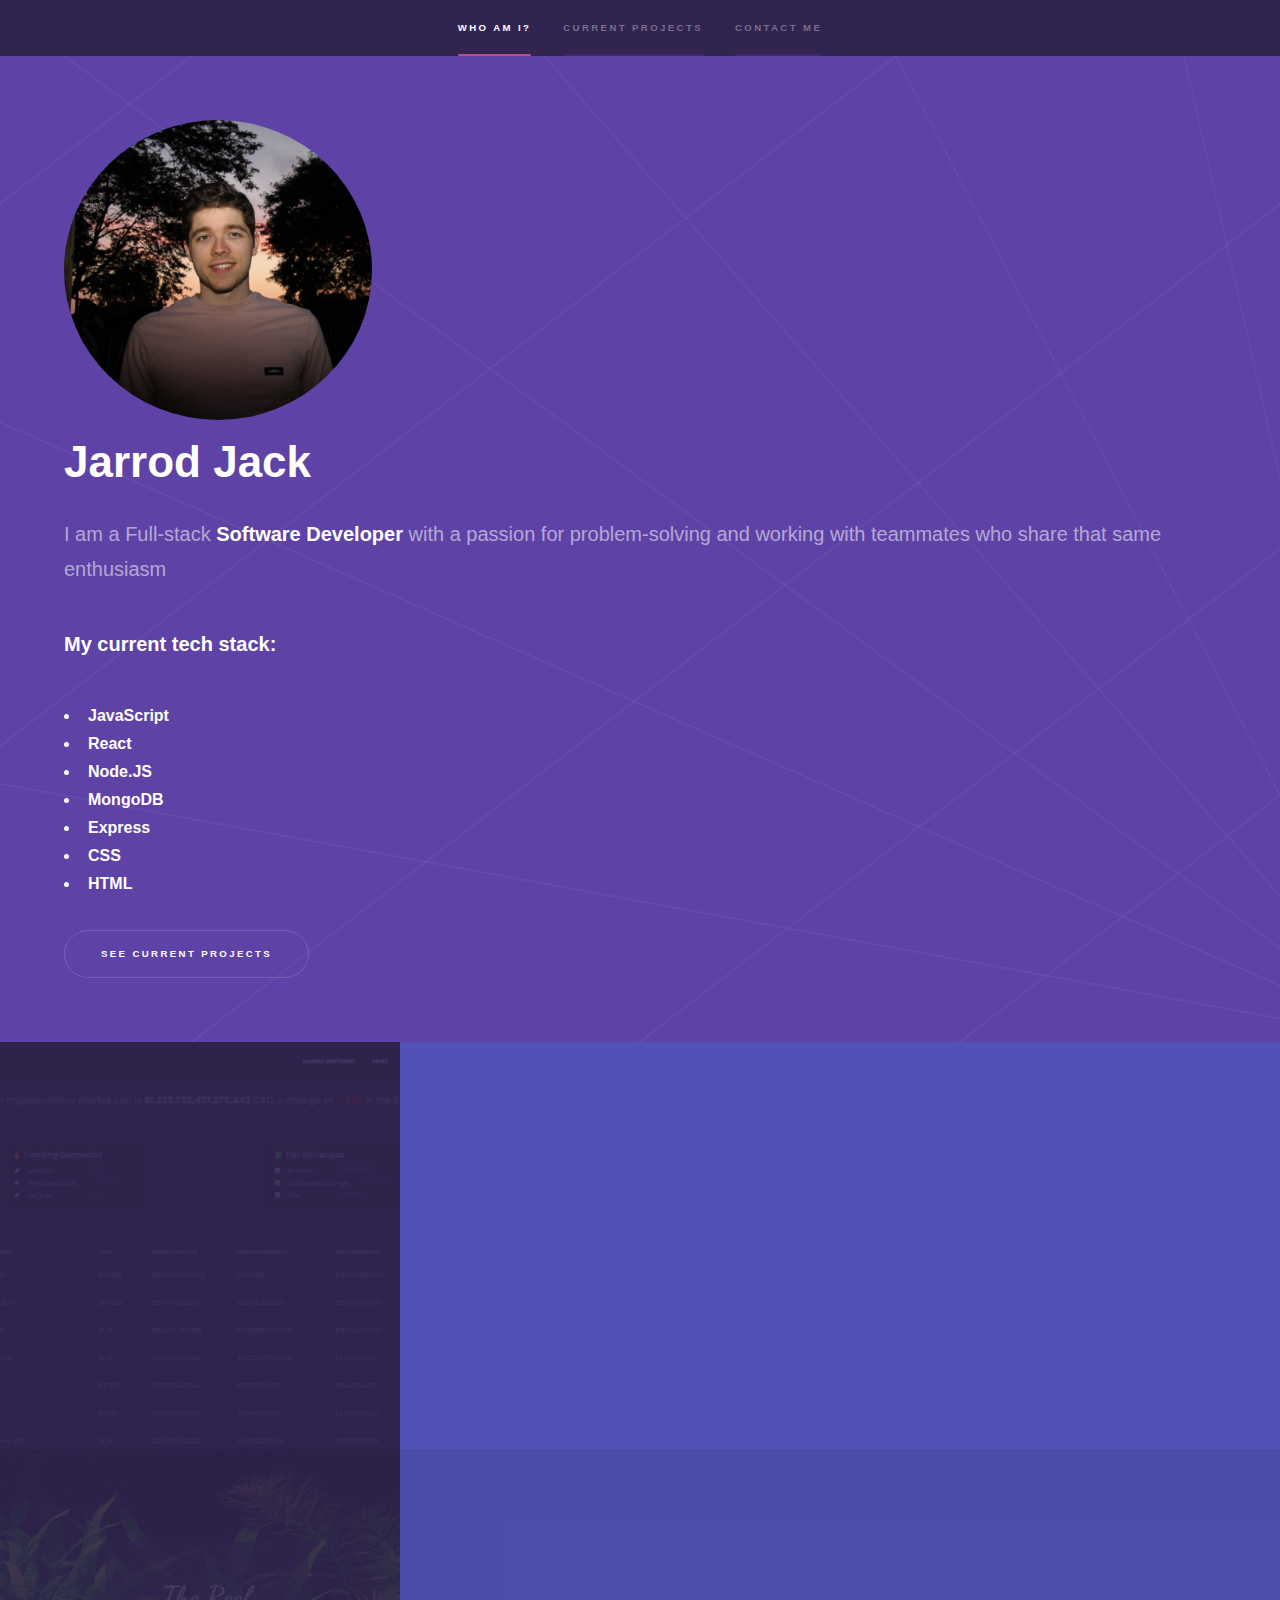
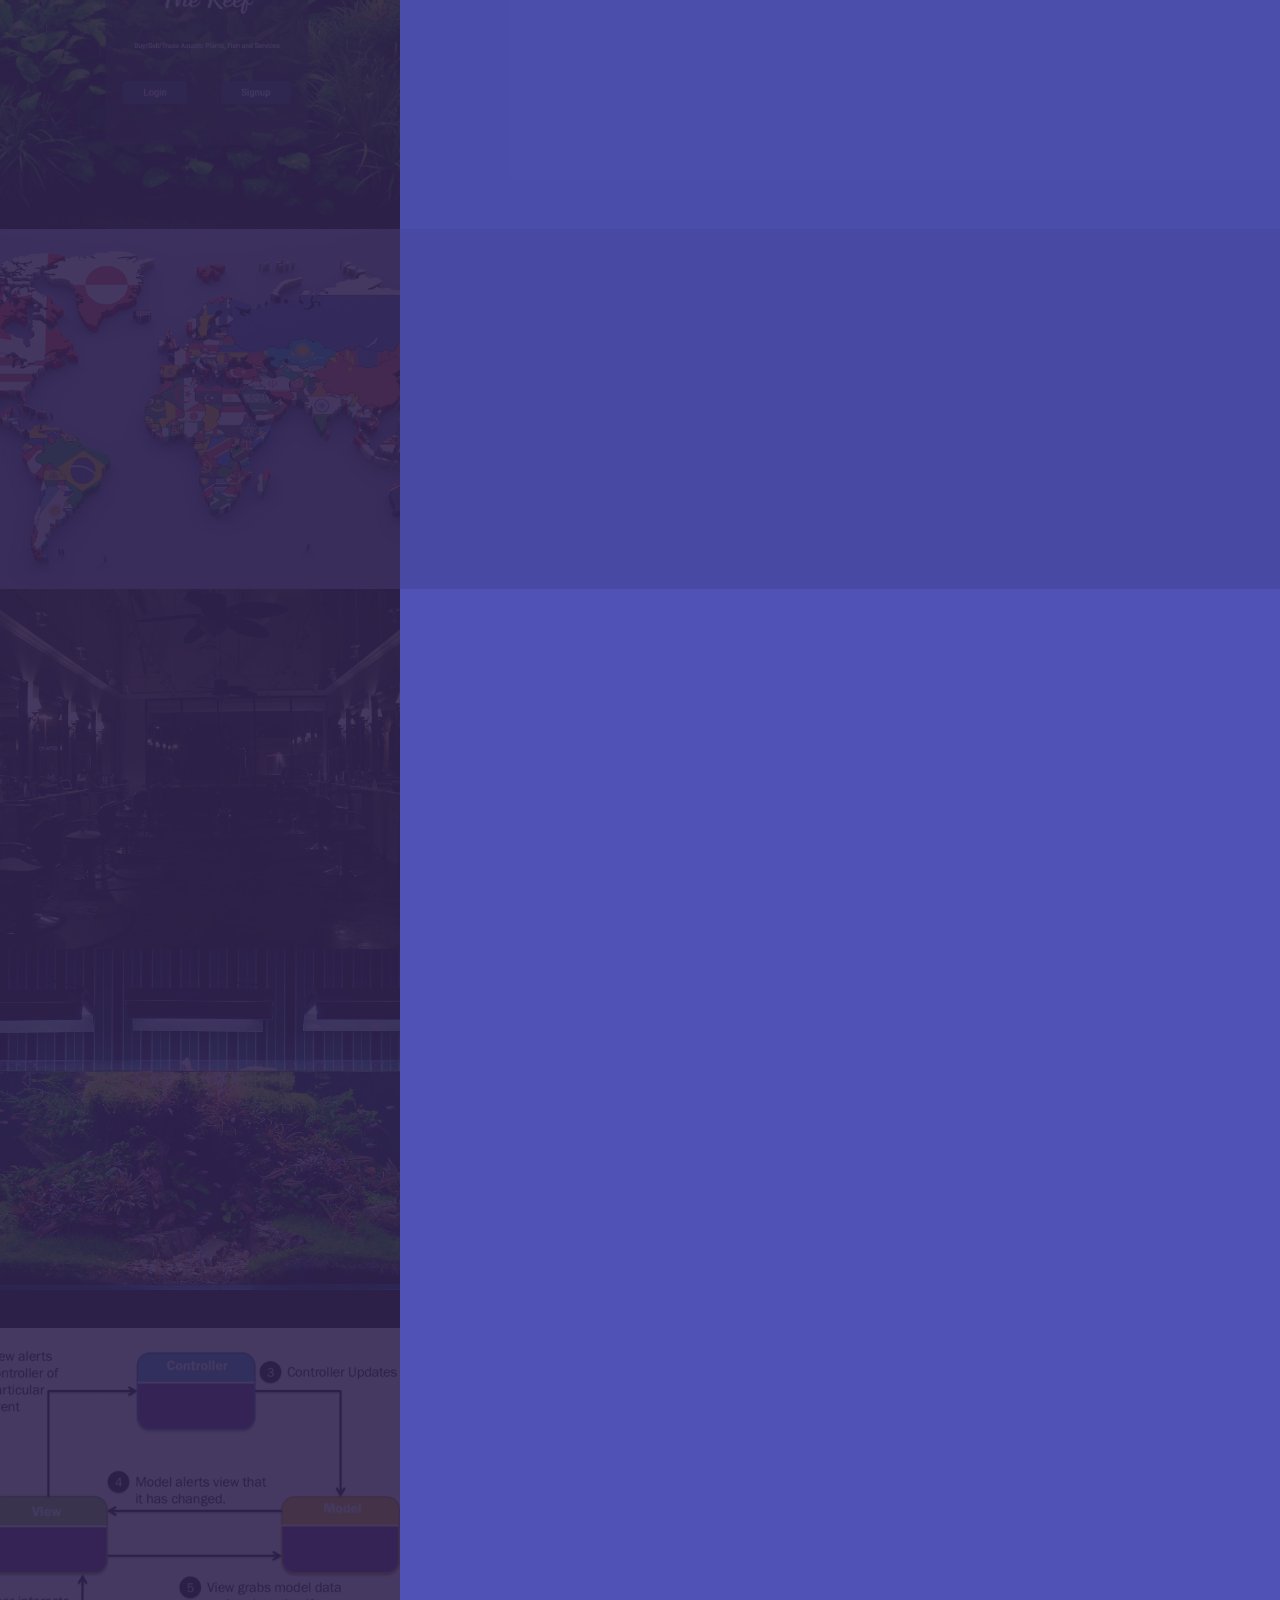
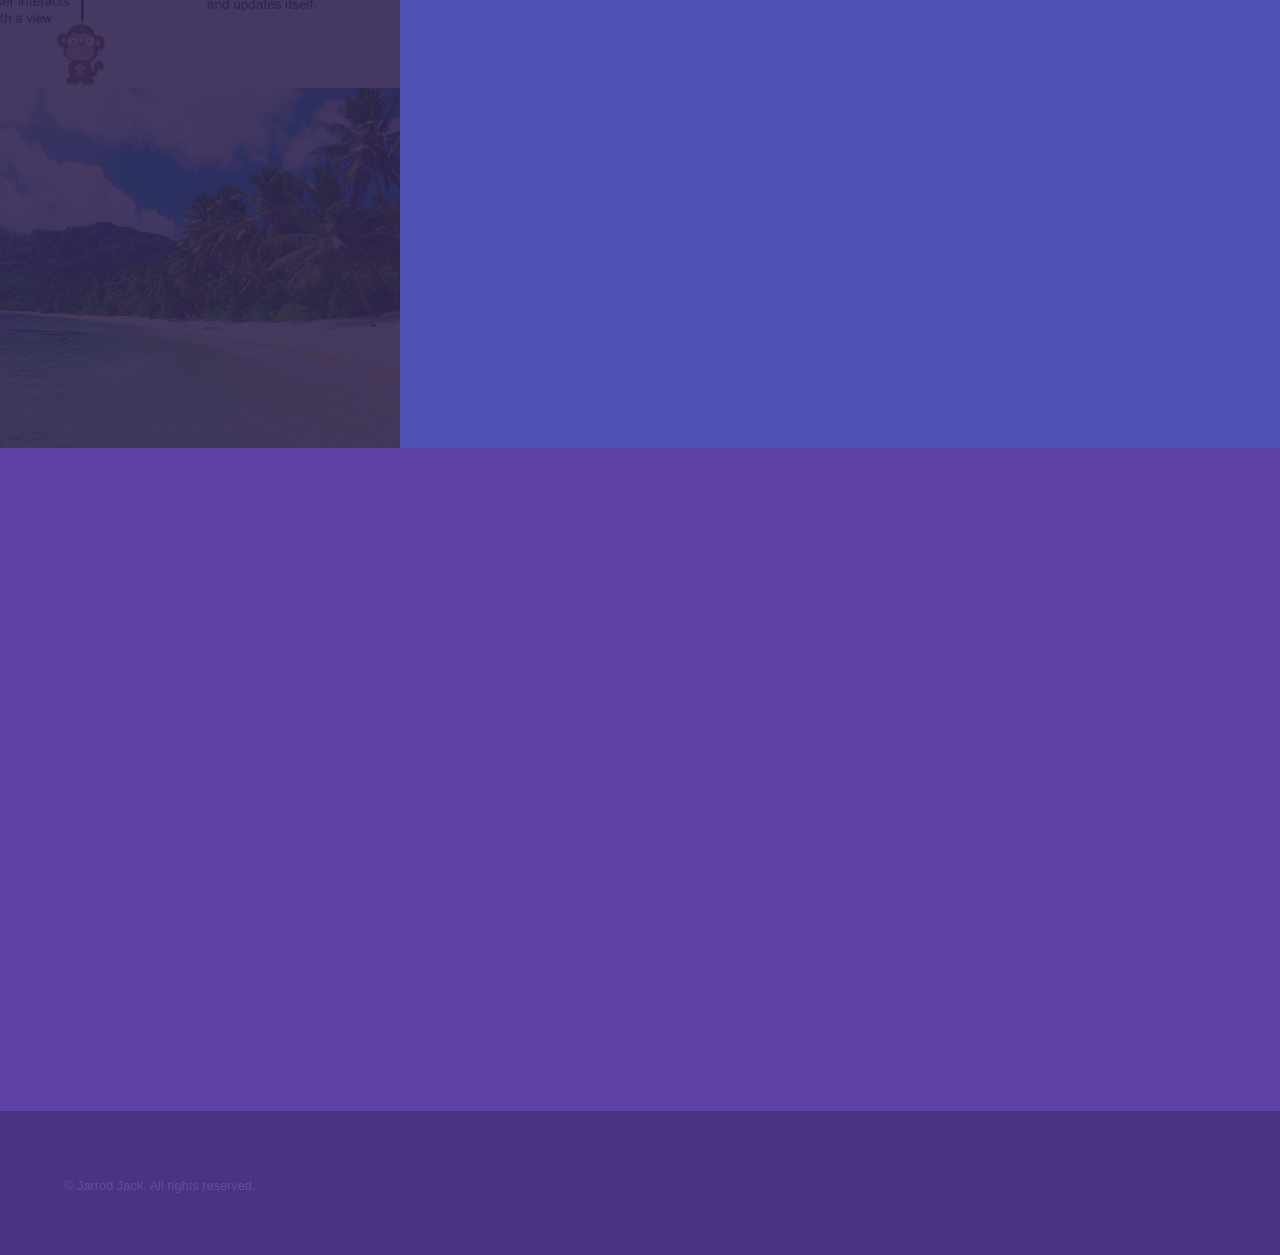
<file: index.html>
<!DOCTYPE HTML>
<!--
	Hyperspace by HTML5 UP
	html5up.net | @ajlkn
	Free for personal and commercial use under the CCA 3.0 license (html5up.net/license)
-->
<html>
	<head>
		<title>Jarrod Jack</title>
		<meta charset="utf-8" />
		<meta name="viewport" content="width=device-width, initial-scale=1, user-scalable=no" />
		<link rel="stylesheet" href="assets/css/main.css" />
		<noscript><link rel="stylesheet" href="assets/css/noscript.css" /></noscript>
	</head>
	<body class="is-preload">

		<!-- Sidebar -->
			<section id="sidebar">
				<div class="inner">
					<nav>
						<ul>
							<li><a href="#intro">Who Am I?</a></li>
							<li><a href="#one">Current Projects</a></li>
							<!-- <li><a href="#two">What I do</a></li> -->
							<li><a href="#three">Contact me</a></li>
						</ul>
					</nav>
				</div>
			</section>

		<!-- Wrapper -->
			<div id="wrapper">

				<!-- Intro -->
					<section id="intro" class="wrapper style1 fullscreen fade-up">
						<div class="inner">
							<img id="portrait" src="/images/portrait2.jpg" alt="">
							<h1 id="myName">Jarrod Jack</h1>
							<p id="myParagraph">I am a Full-stack <strong>Software Developer</strong> with a passion for problem-solving and working with teammates who share that same enthusiasm</p>
							
							<p><strong>My current tech stack:</strong></p>
							<ul>
								<strong><li>JavaScript</li></strong>
								<strong><li>React</li></strong>
								<strong><li>Node.JS</li></strong>
								<strong><li>MongoDB</li></strong>
								<strong><li>Express</li></strong>
								<strong><li>CSS</li></strong>
								<strong><li>HTML</li></strong>
							</ul>
							<ul class="actions">
								<li><a href="#one" class="button scrolly">See Current Projects</a></li>
							</ul>
						</div>
					</section>

				<!-- One -->

				<!-- https://clearcoinv1.herokuapp.com/ -->
				
					<section id="one" class="wrapper style2 spotlights">


						<section>
							<a href="https://clearcoinmkii.herokuapp.com/" class="image" target="_blank"><img src="/images/landingpage.jpg" alt="mvc diagram" data-position="top center" /></a>
							<div class="content">
								<div class="inner">
									<h2>Clearcoin Crypto</h2>
									<p>My biggest project yet. Clearcoin is a Cryptocurrency price tracking application using multiple API's from Coingecko, Coinmarketcap and RapidAPI. Clearcoin features live cryptocurrency price tracking and a portfolio tracker</p>
									<p><strong>Tech used: React, JavaScript, EJS, Node.JS, JWT, MongoDB, Express, API's, CSS</strong></p>
									<ul class="actions">
										<li><a href="https://clearcoinmkii.herokuapp.com/" class="button" target="_blank">View Project</a></li>
									</ul>
								</div>
							</div>
						</section>

						<section>
							<a href="https://github.com/jarrodmjack/The-Reef" class="image" target="_blank"><img src="/images/thereef.png" alt="mvc diagram" data-position="top center" /></a>
							<div class="content">
								<div class="inner">
									<h2>The Reef</h2>
									<p>A Buy/Sell/Trade platform for aquarists in my local area. </p>
									<p><strong>Tech used: React, JavaScript, EJS, Node.JS, Passport.JS, MongoDB, Express, API's, CSS</strong></p>
									<ul class="actions">
										<li><a href="https://github.com/jarrodmjack/The-Reef" class="button" target="_blank">View Project</a></li>
									</ul>
								</div>
							</div>
						</section>

						<section>
							<a href="https://countryinfodb.netlify.app/" class="image" target="_blank"><img src="images/map.jpg" alt="" data-position="top center" /></a>
							<div class="content">
								<div class="inner">
									<h2>Country Info Database</h2>
									<p>Find pertinent information about any country in the world!</p>
									<p><strong>Tech used: JavaScript, API's, CSS, HTML</strong></p>
									<ul class="actions">
										<li><a href="https://countryinfodb.netlify.app/" class="button" target="_blank">View Project</a></li>
									</ul>
								</div>
							</div>
						</section>


						<section>
							<a href="https://infinitysalon.netlify.app/" class="image" target="_blank"><img id="projectImage1" src="images/darksalon.jpeg" alt="" data-position="center center" /></a>
							<div class="content">
								<div class="inner">
									<h2>Infinity Salon</h2>
									<p>A beautiful, responsive salon website, sure to bring in clients from far and wide.</p>
									<p><strong>Tech used: HTML, CSS, JavaScript</strong></p>
									<ul class="actions">
										<li><a href="https://infinitysalon.netlify.app/" class="button" target="_blank">View Project</a></li>
									</ul>
								</div>
							</div>
						</section>

						<section>
							<a href="https://aquaadvisor.netlify.app/" class="image" target="_blank"><img src="images/aquariium.jpg" alt="" data-position="top center" /></a>
							<div class="content">
								<div class="inner">
									<h2>Aqua Advisor</h2>
									<p>A website made to sell aquarium products, as well as display the latest news in the aquarium world.</p>
									<p><strong>Tech used: JavaScript, CSS, SASS, HTML</strong></p>
									<ul class="actions">
										<li><a href="https://aquaadvisor.netlify.app/" class="button" target="_blank">View Project</a></li>
									</ul>
								</div>
							</div>
						</section>

						<section>
							<a href="https://slides.com/jarrodjack/code" class="image" target="_blank"><img src="images/mvcdiagram.png" alt="mvc diagram" data-position="top center" /></a>
							<div class="content">
								<div class="inner">
									<h2>Model View Controller Lecture</h2>
									<p>This is a lecture I gave to a group of new developers on the Model View Controller architectural paradigm.</p>
									<ul class="actions">
										<li><a href="https://slides.com/jarrodjack/code" class="button" target="_blank">View Project</a></li>
									</ul>
								</div>
							</div>
						</section>

						<section>
							<a href="https://jadetravel.netlify.app/" class="image" target="_blank"><img src="images/tropical-beach-and-palm-trees.jpg" alt="" data-position="top center" /></a>
							<div class="content">
								<div class="inner">
									<h2>Jade Travel</h2>
									<p>A travel website used to send their clients on relaxing vacations across the globe!</p>
									<p><strong>Tech used: JavaScript, CSS, HTML</strong></p>
									<ul class="actions">
										<li><a href="https://jadetravel.netlify.app/" class="button" target="_blank">View Project</a></li>
									</ul>
								</div>
							</div>
						</section>
						<!-- <section>
							<a href="https://jarrodmjack.wixsite.com/gamecrunch" target="_blank" class="image"><img src="images/gamingsetup.jpg" alt="" data-position="25% 25%" /></a>
							<div class="content">
								<div class="inner">
									<h2>Game Crunch</h2>
									<p>A gaming news site/blog to display the latest gaming news. Live post updates linked to instagram, facebook and more.</p>
									<ul class="actions">
										<li><a href="https://jarrodmjack.wixsite.com/gamecrunch" target="_blank" class="button">View Project</a></li>
									</ul>
								</div>
							</div>
						</section> -->
					
					</section>

				<!-- Two -->
					<!-- <section id="two" class="wrapper style3 fade-up">
						<div class="inner">
							<h2>What I do</h2>
							<p>I am a problem solver in this age of <strong>technology</strong>. It is ever-growing at a rapid pace. Having a well crafted, personalized website for your business is not only a luxury, but a necessity. I am here to solve this problem for you by...</p>
							<div class="features">
								<section>
									<span class="icon solid major fa-code"></span>
									<h3>Creating a personalized website for your business</h3>
									<p>I create personalized, responsive, powerful websites to help your business reach as many clients as possible.</p>
								</section>
								<section>
									<span class="icon solid major fa-desktop"></span>
									<h3>Ensuring viewing quality to users of all devices</h3>
									<p>There are over 30 million mobile subscribers in Canada alone. It is of paramount importance to have a website viewable by all devices.</p>
								</section>
								<section>
									<span class="icon solid major fa-cog"></span>
									<h3>Developing premier accessbility features</h3>
									<p>All websites I develop will satisfy demands for individuals with accessibility needs.</p>
								</section>
								<section>
									<span class="icon solid major fa-link"></span>
									<h3>Maintaining communication</h3>
									<p>Communication is key. I vow to maintain regular communication throughout the entire development process to make sure your needs are being fulfilled.</p>
								</section>
								<!-- <section>
									<span class="icon solid major fa-lock"></span>
									<h3>Urna quis bibendum</h3>
									<p>Phasellus convallis elit id ullam corper amet et pulvinar. Duis aliquam turpis mauris, sed ultricies erat dapibus.</p>
								</section>
								<section>
									<span class="icon major fa-gem"></span>
									<h3>Aliquam urna dapibus</h3>
									<p>Phasellus convallis elit id ullam corper amet et pulvinar. Duis aliquam turpis mauris, sed ultricies erat dapibus.</p>
								</section> -->
						

				<!-- Three -->
					<section id="three" class="wrapper style1 fade-up">
						<div class="inner">
							<h2>Contact Me</h2>
							<p>If you are interested in having an incredible, responsive and scalable website built for you or your business, feel free to fill out the form below or click one of those little social links to get in contact with me.</p>
							<div class="split style1">
								<section>
									<form form-name="form2" method="post" action="#" data-netlify="true">
										<div class="fields">
											<div class="field half">
												<label for="name">Name</label>
												<input type="text" name="name" id="name" />
											</div>
											<div class="field half">
												<label for="email">Email</label>
												<input type="email" name="email" id="email" />
											</div>
											<div class="field">
												<label for="message">Message</label>
												<textarea name="message" id="message" rows="5"></textarea>
											</div>
										</div>
										<ul class="actions">
											<li><a href="" class="button submit">Send Message</a></li>
										</ul>
									</form>
								</section>
								<section>
									<ul class="contact">
										<li>
											<h3>Address</h3>
											<span>240 Richmond St W<br />
											Toronto, ON<br />
											Canada</span>
										</li>
										<li>
											<h3>Email</h3>
											<a href="#">jarrodmjack@gmail.com</a>
										</li>
										<!-- <li>
											<h3>Phone</h3>
											<span>(905) 979-4349</span>
										</li> -->
										<li>
											<h3>Social</h3>
											<ul class="icons">
												<li><a href="https://twitter.com/jarrodmjack" class="icon brands fa-twitter" target="_blank"><span class="label">Twitter</span></a></li>
												<li><a href="#" class="icon brands fa-facebook-f"><span class="label">Facebook</span></a></li>
												<li><a href="https://github.com/jarrodmjack" class="icon brands fa-github" target="_blank"><span class="label">GitHub</span></a></li>
												<li><a href="https://www.instagram.com/jarrdojack/" class="icon brands fa-instagram" target="_blank"><span class="label">Instagram</span></a></li>
												<li><a href="https://www.linkedin.com/in/jarrodmjack/" class="icon brands fa-linkedin-in" target="_blank"><span class="label">LinkedIn</span></a></li>
											</ul>
										</li>
									</ul>
								</section>
							</div>
						</div>
					</section>

			</div>

		<!-- Footer -->
			<footer id="footer" class="wrapper style1-alt">
				<div class="inner">
					<ul class="menu">
						<li>&copy; Jarrod Jack. All rights reserved.</li>
						<!-- <li>Design: <a href="http://html5up.net">HTML5 UP</a></li> -->
					</ul>
				</div>
			</footer>

		<!-- Scripts -->
			<script src="assets/js/jquery.min.js"></script>
			<script src="assets/js/jquery.scrollex.min.js"></script>
			<script src="assets/js/jquery.scrolly.min.js"></script>
			<script src="assets/js/browser.min.js"></script>
			<script src="assets/js/breakpoints.min.js"></script>
			<script src="assets/js/util.js"></script>
			<script src="assets/js/main.js"></script>

	</body>
</html>
</file>
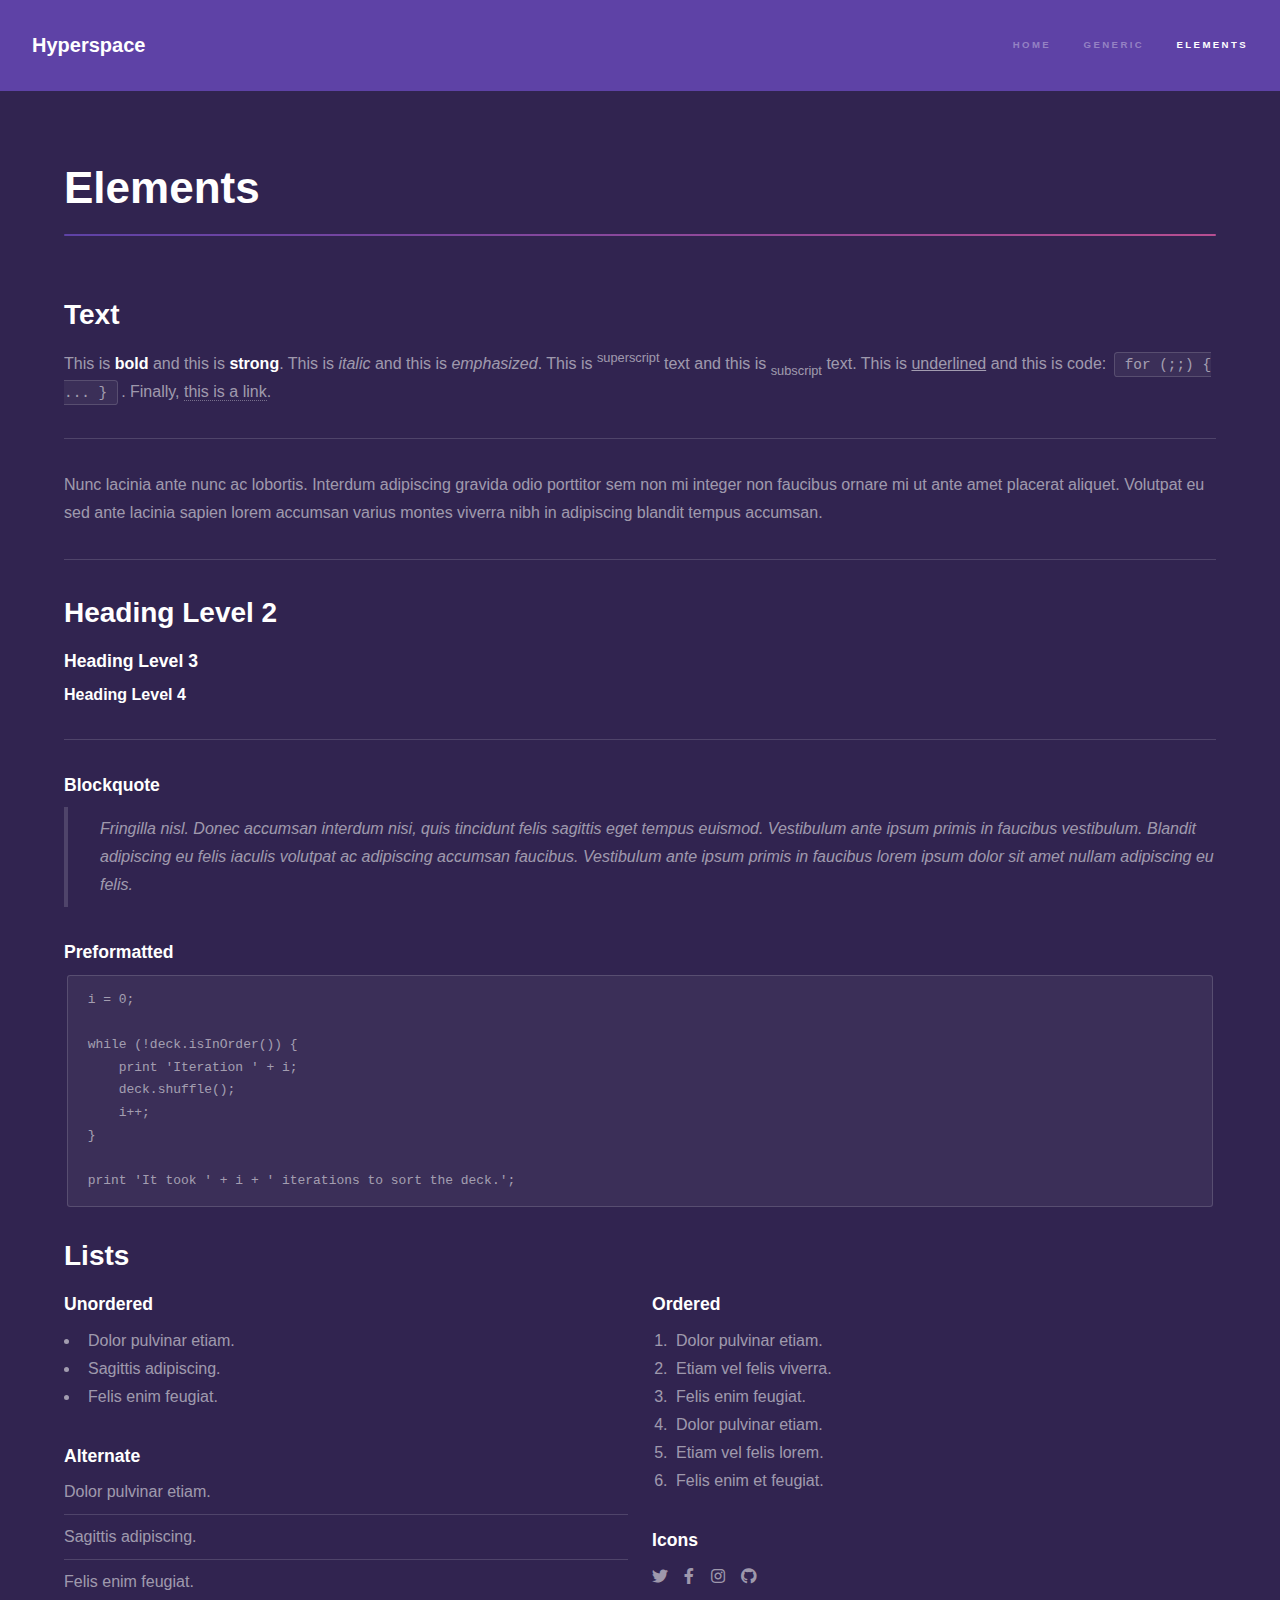
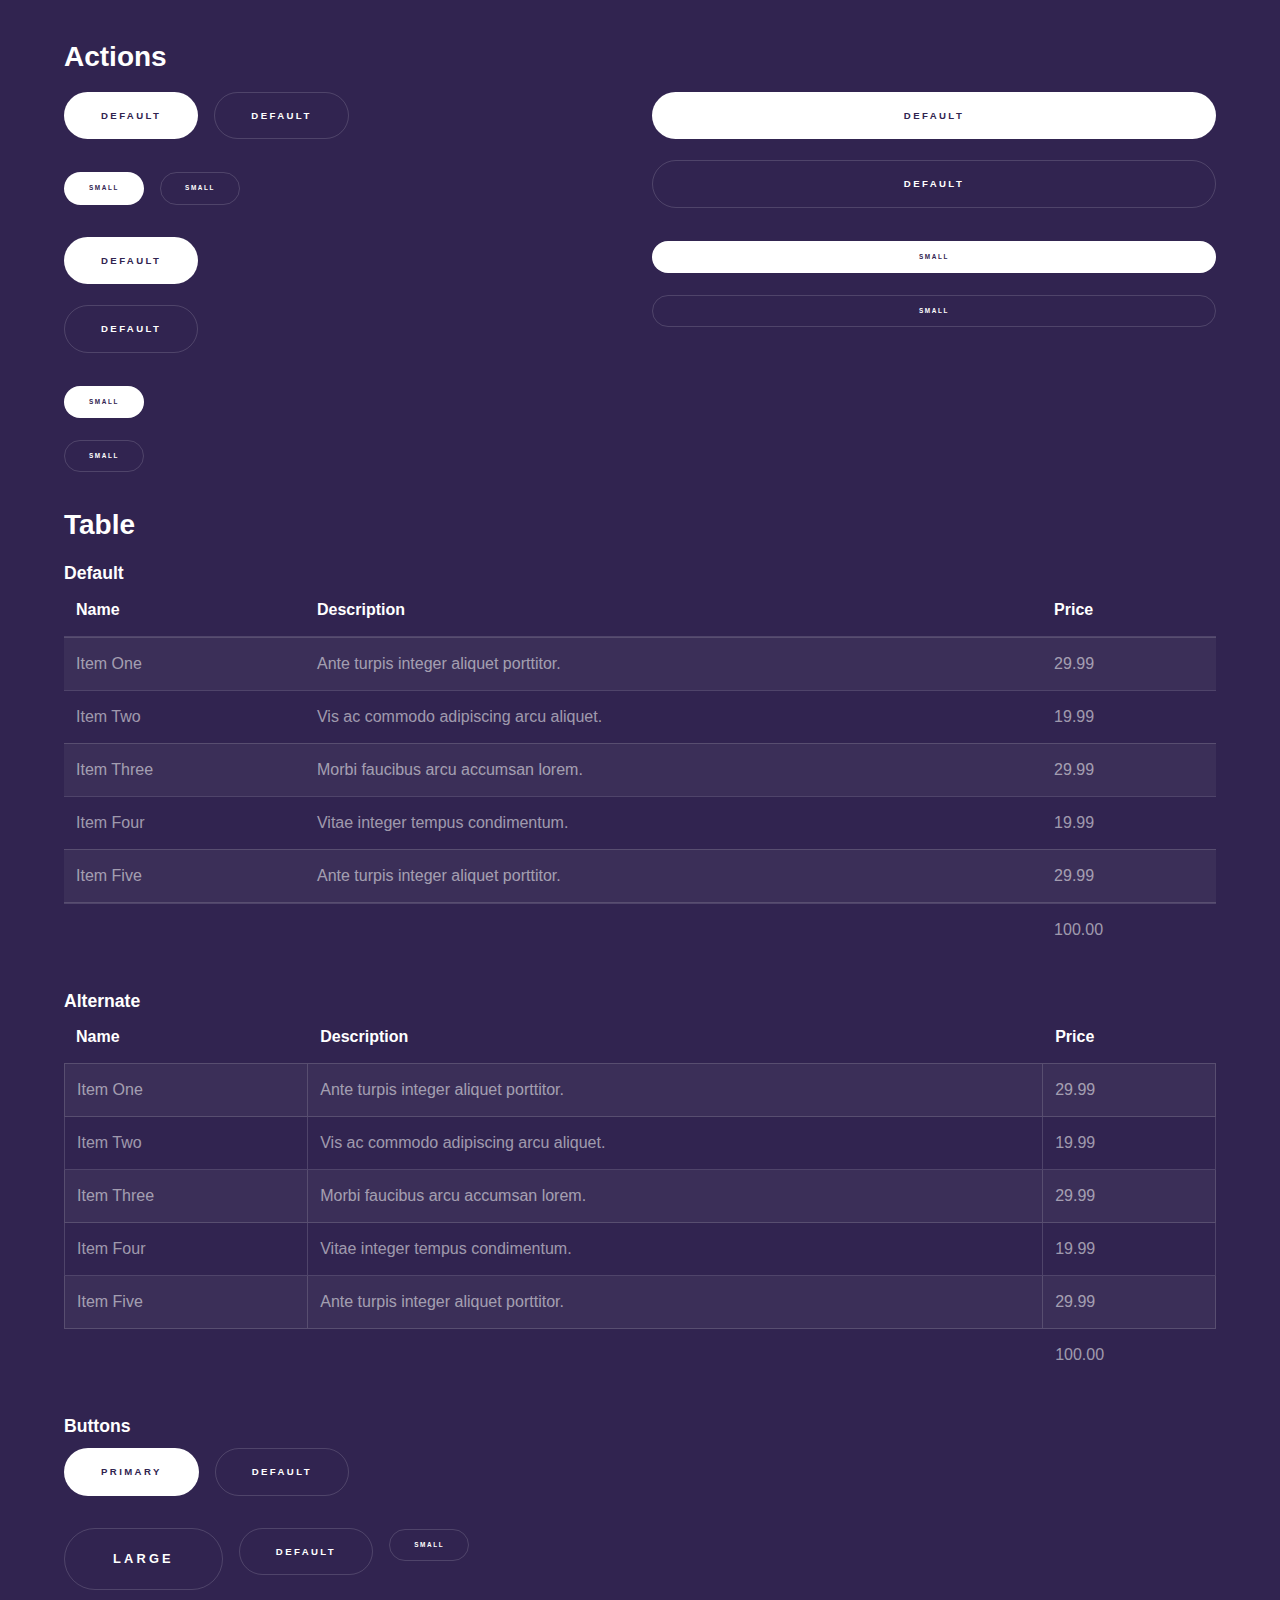
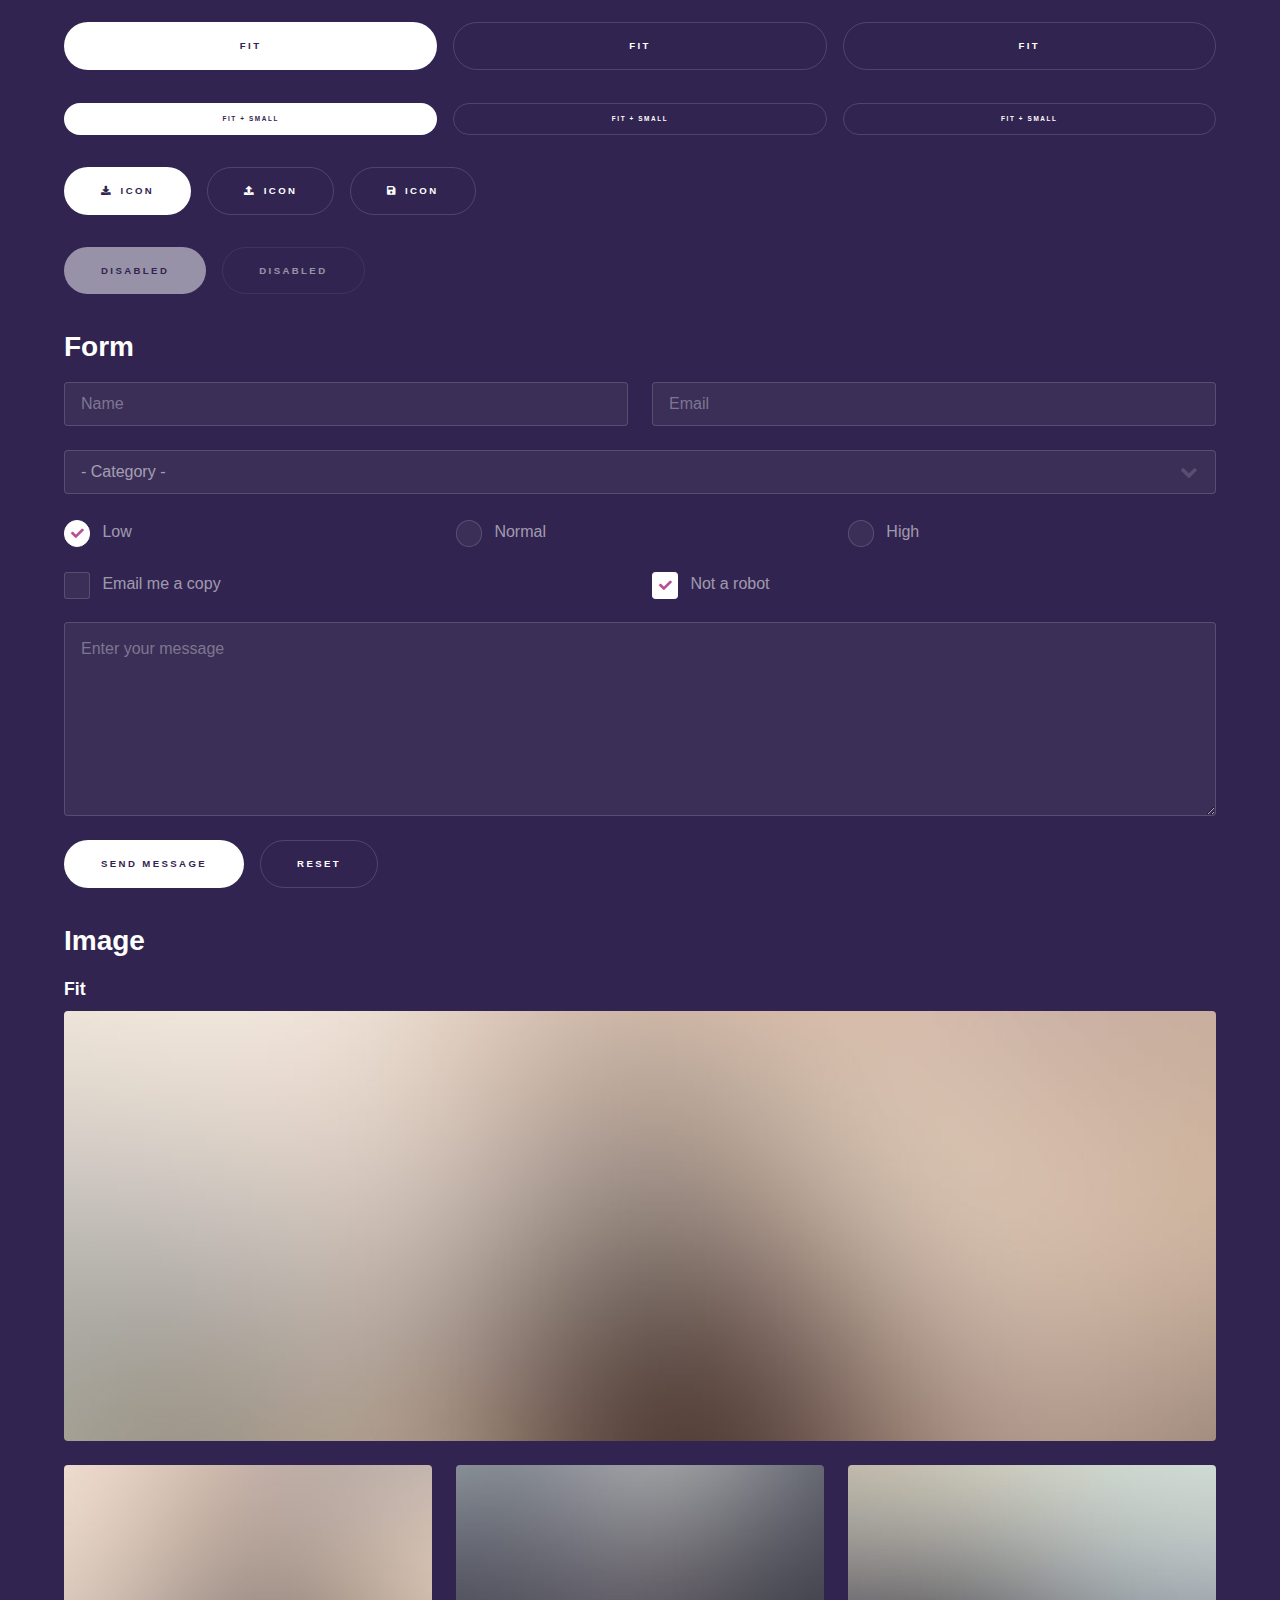
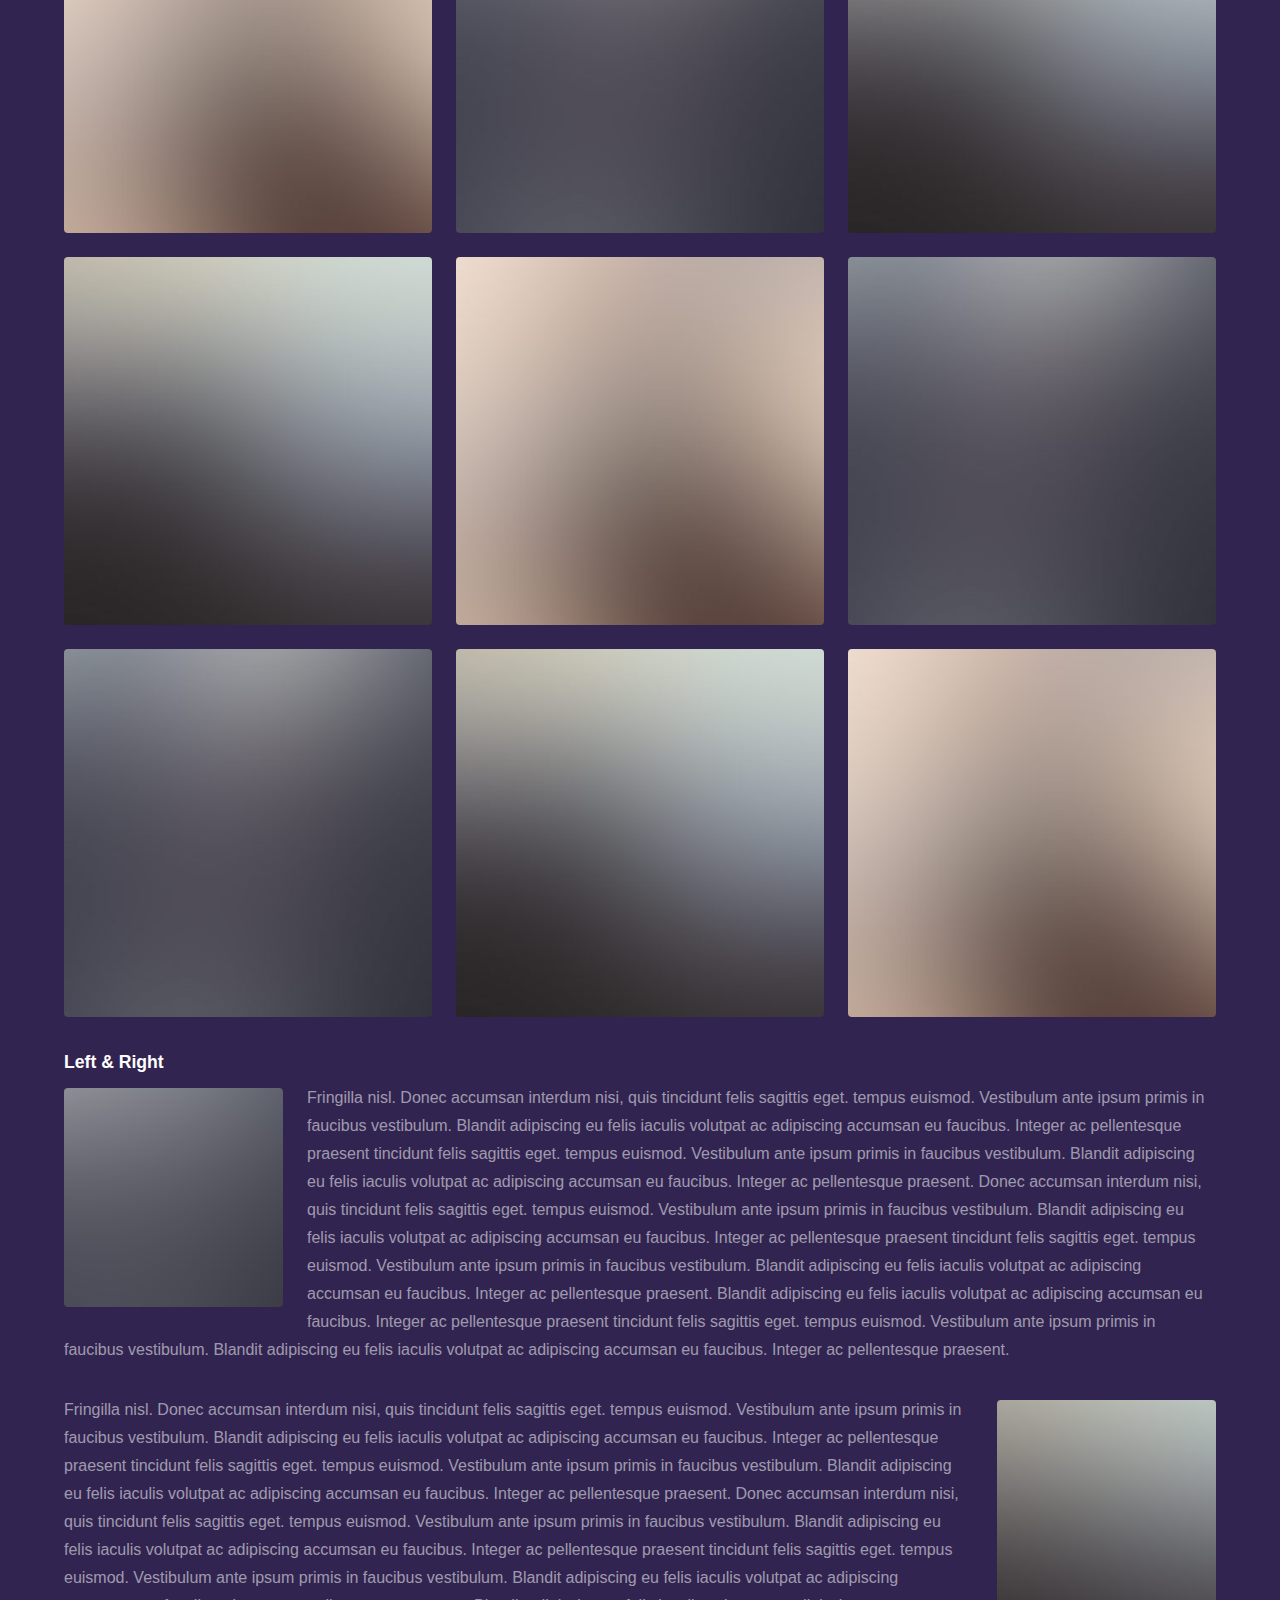
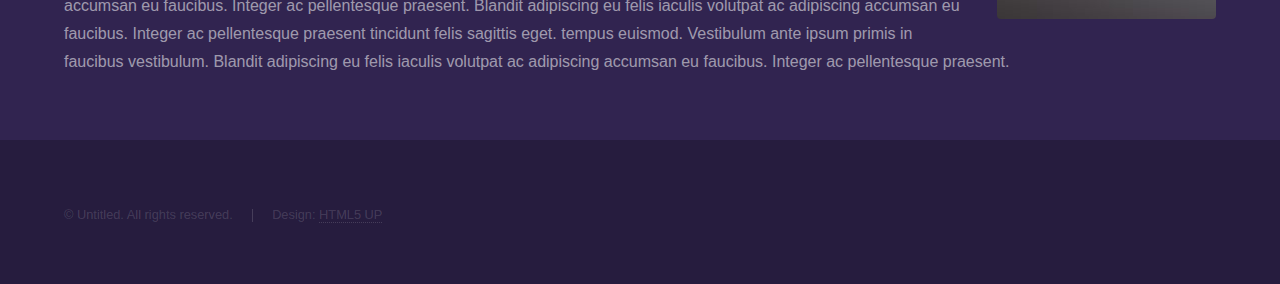
<file: elements.html>
<!DOCTYPE HTML>
<!--
	Hyperspace by HTML5 UP
	html5up.net | @ajlkn
	Free for personal and commercial use under the CCA 3.0 license (html5up.net/license)
-->
<html>
	<head>
		<title>Elements - Hyperspace by HTML5 UP</title>
		<meta charset="utf-8" />
		<meta name="viewport" content="width=device-width, initial-scale=1, user-scalable=no" />
		<link rel="stylesheet" href="assets/css/main.css" />
		<noscript><link rel="stylesheet" href="assets/css/noscript.css" /></noscript>
	</head>
	<body class="is-preload">

		<!-- Header -->
			<header id="header">
				<a href="index.html" class="title">Hyperspace</a>
				<nav>
					<ul>
						<li><a href="index.html">Home</a></li>
						<li><a href="generic.html">Generic</a></li>
						<li><a href="elements.html"  class="active">Elements</a></li>
					</ul>
				</nav>
			</header>

		<!-- Wrapper -->
			<div id="wrapper">

				<!-- Main -->
					<section id="main" class="wrapper">
						<div class="inner">
							<h1 class="major">Elements</h1>

							<!-- Text -->
								<section>
									<h2>Text</h2>
									<p>This is <b>bold</b> and this is <strong>strong</strong>. This is <i>italic</i> and this is <em>emphasized</em>.
									This is <sup>superscript</sup> text and this is <sub>subscript</sub> text.
									This is <u>underlined</u> and this is code: <code>for (;;) { ... }</code>. Finally, <a href="#">this is a link</a>.</p>
									<hr />
									<p>Nunc lacinia ante nunc ac lobortis. Interdum adipiscing gravida odio porttitor sem non mi integer non faucibus ornare mi ut ante amet placerat aliquet. Volutpat eu sed ante lacinia sapien lorem accumsan varius montes viverra nibh in adipiscing blandit tempus accumsan.</p>
									<hr />
									<h2>Heading Level 2</h2>
									<h3>Heading Level 3</h3>
									<h4>Heading Level 4</h4>
									<hr />
									<h3>Blockquote</h3>
									<blockquote>Fringilla nisl. Donec accumsan interdum nisi, quis tincidunt felis sagittis eget tempus euismod. Vestibulum ante ipsum primis in faucibus vestibulum. Blandit adipiscing eu felis iaculis volutpat ac adipiscing accumsan faucibus. Vestibulum ante ipsum primis in faucibus lorem ipsum dolor sit amet nullam adipiscing eu felis.</blockquote>
									<h3>Preformatted</h3>
									<pre><code>i = 0;

while (!deck.isInOrder()) {
    print 'Iteration ' + i;
    deck.shuffle();
    i++;
}

print 'It took ' + i + ' iterations to sort the deck.';</code></pre>
								</section>

							<!-- Lists -->
								<section>
									<h2>Lists</h2>
									<div class="row">
										<div class="col-6 col-12-medium">
											<h3>Unordered</h3>
											<ul>
												<li>Dolor pulvinar etiam.</li>
												<li>Sagittis adipiscing.</li>
												<li>Felis enim feugiat.</li>
											</ul>
											<h3>Alternate</h3>
											<ul class="alt">
												<li>Dolor pulvinar etiam.</li>
												<li>Sagittis adipiscing.</li>
												<li>Felis enim feugiat.</li>
											</ul>
										</div>
										<div class="col-6 col-12-medium">
											<h3>Ordered</h3>
											<ol>
												<li>Dolor pulvinar etiam.</li>
												<li>Etiam vel felis viverra.</li>
												<li>Felis enim feugiat.</li>
												<li>Dolor pulvinar etiam.</li>
												<li>Etiam vel felis lorem.</li>
												<li>Felis enim et feugiat.</li>
											</ol>
											<h3>Icons</h3>
											<ul class="icons">
												<li><a href="#" class="icon brands fa-twitter"><span class="label">Twitter</span></a></li>
												<li><a href="#" class="icon brands fa-facebook-f"><span class="label">Facebook</span></a></li>
												<li><a href="#" class="icon brands fa-instagram"><span class="label">Instagram</span></a></li>
												<li><a href="#" class="icon brands fa-github"><span class="label">Github</span></a></li>
											</ul>
										</div>
									</div>
									<h2>Actions</h2>
									<div class="row">
										<div class="col-6 col-12-medium">
											<ul class="actions">
												<li><a href="#" class="button primary">Default</a></li>
												<li><a href="#" class="button">Default</a></li>
											</ul>
											<ul class="actions small">
												<li><a href="#" class="button primary small">Small</a></li>
												<li><a href="#" class="button small">Small</a></li>
											</ul>
											<ul class="actions stacked">
												<li><a href="#" class="button primary">Default</a></li>
												<li><a href="#" class="button">Default</a></li>
											</ul>
											<ul class="actions stacked">
												<li><a href="#" class="button primary small">Small</a></li>
												<li><a href="#" class="button small">Small</a></li>
											</ul>
										</div>
										<div class="col-6 col-12-medium">
											<ul class="actions stacked">
												<li><a href="#" class="button primary fit">Default</a></li>
												<li><a href="#" class="button fit">Default</a></li>
											</ul>
											<ul class="actions stacked">
												<li><a href="#" class="button primary small fit">Small</a></li>
												<li><a href="#" class="button small fit">Small</a></li>
											</ul>
										</div>
									</div>
								</section>

							<!-- Table -->
								<section>
									<h2>Table</h2>
									<h3>Default</h3>
									<div class="table-wrapper">
										<table>
											<thead>
												<tr>
													<th>Name</th>
													<th>Description</th>
													<th>Price</th>
												</tr>
											</thead>
											<tbody>
												<tr>
													<td>Item One</td>
													<td>Ante turpis integer aliquet porttitor.</td>
													<td>29.99</td>
												</tr>
												<tr>
													<td>Item Two</td>
													<td>Vis ac commodo adipiscing arcu aliquet.</td>
													<td>19.99</td>
												</tr>
												<tr>
													<td>Item Three</td>
													<td> Morbi faucibus arcu accumsan lorem.</td>
													<td>29.99</td>
												</tr>
												<tr>
													<td>Item Four</td>
													<td>Vitae integer tempus condimentum.</td>
													<td>19.99</td>
												</tr>
												<tr>
													<td>Item Five</td>
													<td>Ante turpis integer aliquet porttitor.</td>
													<td>29.99</td>
												</tr>
											</tbody>
											<tfoot>
												<tr>
													<td colspan="2"></td>
													<td>100.00</td>
												</tr>
											</tfoot>
										</table>
									</div>

									<h3>Alternate</h3>
									<div class="table-wrapper">
										<table class="alt">
											<thead>
												<tr>
													<th>Name</th>
													<th>Description</th>
													<th>Price</th>
												</tr>
											</thead>
											<tbody>
												<tr>
													<td>Item One</td>
													<td>Ante turpis integer aliquet porttitor.</td>
													<td>29.99</td>
												</tr>
												<tr>
													<td>Item Two</td>
													<td>Vis ac commodo adipiscing arcu aliquet.</td>
													<td>19.99</td>
												</tr>
												<tr>
													<td>Item Three</td>
													<td> Morbi faucibus arcu accumsan lorem.</td>
													<td>29.99</td>
												</tr>
												<tr>
													<td>Item Four</td>
													<td>Vitae integer tempus condimentum.</td>
													<td>19.99</td>
												</tr>
												<tr>
													<td>Item Five</td>
													<td>Ante turpis integer aliquet porttitor.</td>
													<td>29.99</td>
												</tr>
											</tbody>
											<tfoot>
												<tr>
													<td colspan="2"></td>
													<td>100.00</td>
												</tr>
											</tfoot>
										</table>
									</div>
								</section>

							<!-- Buttons -->
								<section>
									<h3>Buttons</h3>
									<ul class="actions">
										<li><a href="#" class="button primary">Primary</a></li>
										<li><a href="#" class="button">Default</a></li>
									</ul>
									<ul class="actions">
										<li><a href="#" class="button large">Large</a></li>
										<li><a href="#" class="button">Default</a></li>
										<li><a href="#" class="button small">Small</a></li>
									</ul>
									<ul class="actions fit">
										<li><a href="#" class="button primary fit">Fit</a></li>
										<li><a href="#" class="button fit">Fit</a></li>
										<li><a href="#" class="button fit">Fit</a></li>
									</ul>
									<ul class="actions fit small">
										<li><a href="#" class="button primary fit small">Fit + Small</a></li>
										<li><a href="#" class="button fit small">Fit + Small</a></li>
										<li><a href="#" class="button fit small">Fit + Small</a></li>
									</ul>
									<ul class="actions">
										<li><a href="#" class="button primary icon solid fa-download">Icon</a></li>
										<li><a href="#" class="button icon solid fa-upload">Icon</a></li>
										<li><a href="#" class="button icon solid fa-save">Icon</a></li>
									</ul>
									<ul class="actions">
										<li><span class="button primary disabled">Disabled</span></li>
										<li><span class="button disabled">Disabled</span></li>
									</ul>
								</section>

							<!-- Form -->
								<section>
									<h2>Form</h2>
									<form method="post" action="#">
										<div class="row gtr-uniform">
											<div class="col-6 col-12-xsmall">
												<input type="text" name="demo-name" id="demo-name" value="" placeholder="Name" />
											</div>
											<div class="col-6 col-12-xsmall">
												<input type="email" name="demo-email" id="demo-email" value="" placeholder="Email" />
											</div>
											<div class="col-12">
												<select name="demo-category" id="demo-category">
													<option value="">- Category -</option>
													<option value="1">Manufacturing</option>
													<option value="1">Shipping</option>
													<option value="1">Administration</option>
													<option value="1">Human Resources</option>
												</select>
											</div>
											<div class="col-4 col-12-small">
												<input type="radio" id="demo-priority-low" name="demo-priority" checked>
												<label for="demo-priority-low">Low</label>
											</div>
											<div class="col-4 col-12-small">
												<input type="radio" id="demo-priority-normal" name="demo-priority">
												<label for="demo-priority-normal">Normal</label>
											</div>
											<div class="col-4 col-12-small">
												<input type="radio" id="demo-priority-high" name="demo-priority">
												<label for="demo-priority-high">High</label>
											</div>
											<div class="col-6 col-12-small">
												<input type="checkbox" id="demo-copy" name="demo-copy">
												<label for="demo-copy">Email me a copy</label>
											</div>
											<div class="col-6 col-12-small">
												<input type="checkbox" id="demo-human" name="demo-human" checked>
												<label for="demo-human">Not a robot</label>
											</div>
											<div class="col-12">
												<textarea name="demo-message" id="demo-message" placeholder="Enter your message" rows="6"></textarea>
											</div>
											<div class="col-12">
												<ul class="actions">
													<li><input type="submit" value="Send Message" class="primary" /></li>
													<li><input type="reset" value="Reset" /></li>
												</ul>
											</div>
										</div>
									</form>
								</section>

							<!-- Image -->
								<section>
									<h2>Image</h2>
									<h3>Fit</h3>
									<div class="box alt">
										<div class="row gtr-uniform">
											<div class="col-12"><span class="image fit"><img src="images/pic04.jpg" alt="" /></span></div>
											<div class="col-4"><span class="image fit"><img src="images/pic01.jpg" alt="" /></span></div>
											<div class="col-4"><span class="image fit"><img src="images/pic02.jpg" alt="" /></span></div>
											<div class="col-4"><span class="image fit"><img src="images/pic03.jpg" alt="" /></span></div>
											<div class="col-4"><span class="image fit"><img src="images/pic03.jpg" alt="" /></span></div>
											<div class="col-4"><span class="image fit"><img src="images/pic01.jpg" alt="" /></span></div>
											<div class="col-4"><span class="image fit"><img src="images/pic02.jpg" alt="" /></span></div>
											<div class="col-4"><span class="image fit"><img src="images/pic02.jpg" alt="" /></span></div>
											<div class="col-4"><span class="image fit"><img src="images/pic03.jpg" alt="" /></span></div>
											<div class="col-4"><span class="image fit"><img src="images/pic01.jpg" alt="" /></span></div>
										</div>
									</div>
									<h3>Left &amp; Right</h3>
									<p><span class="image left"><img src="images/pic05.jpg" alt="" /></span>Fringilla nisl. Donec accumsan interdum nisi, quis tincidunt felis sagittis eget. tempus euismod. Vestibulum ante ipsum primis in faucibus vestibulum. Blandit adipiscing eu felis iaculis volutpat ac adipiscing accumsan eu faucibus. Integer ac pellentesque praesent tincidunt felis sagittis eget. tempus euismod. Vestibulum ante ipsum primis in faucibus vestibulum. Blandit adipiscing eu felis iaculis volutpat ac adipiscing accumsan eu faucibus. Integer ac pellentesque praesent. Donec accumsan interdum nisi, quis tincidunt felis sagittis eget. tempus euismod. Vestibulum ante ipsum primis in faucibus vestibulum. Blandit adipiscing eu felis iaculis volutpat ac adipiscing accumsan eu faucibus. Integer ac pellentesque praesent tincidunt felis sagittis eget. tempus euismod. Vestibulum ante ipsum primis in faucibus vestibulum. Blandit adipiscing eu felis iaculis volutpat ac adipiscing accumsan eu faucibus. Integer ac pellentesque praesent. Blandit adipiscing eu felis iaculis volutpat ac adipiscing accumsan eu faucibus. Integer ac pellentesque praesent tincidunt felis sagittis eget. tempus euismod. Vestibulum ante ipsum primis in faucibus vestibulum. Blandit adipiscing eu felis iaculis volutpat ac adipiscing accumsan eu faucibus. Integer ac pellentesque praesent.</p>
									<p><span class="image right"><img src="images/pic06.jpg" alt="" /></span>Fringilla nisl. Donec accumsan interdum nisi, quis tincidunt felis sagittis eget. tempus euismod. Vestibulum ante ipsum primis in faucibus vestibulum. Blandit adipiscing eu felis iaculis volutpat ac adipiscing accumsan eu faucibus. Integer ac pellentesque praesent tincidunt felis sagittis eget. tempus euismod. Vestibulum ante ipsum primis in faucibus vestibulum. Blandit adipiscing eu felis iaculis volutpat ac adipiscing accumsan eu faucibus. Integer ac pellentesque praesent. Donec accumsan interdum nisi, quis tincidunt felis sagittis eget. tempus euismod. Vestibulum ante ipsum primis in faucibus vestibulum. Blandit adipiscing eu felis iaculis volutpat ac adipiscing accumsan eu faucibus. Integer ac pellentesque praesent tincidunt felis sagittis eget. tempus euismod. Vestibulum ante ipsum primis in faucibus vestibulum. Blandit adipiscing eu felis iaculis volutpat ac adipiscing accumsan eu faucibus. Integer ac pellentesque praesent. Blandit adipiscing eu felis iaculis volutpat ac adipiscing accumsan eu faucibus. Integer ac pellentesque praesent tincidunt felis sagittis eget. tempus euismod. Vestibulum ante ipsum primis in faucibus vestibulum. Blandit adipiscing eu felis iaculis volutpat ac adipiscing accumsan eu faucibus. Integer ac pellentesque praesent.</p>
								</section>

						</div>
					</section>

			</div>

		<!-- Footer -->
			<footer id="footer" class="wrapper alt">
				<div class="inner">
					<ul class="menu">
						<li>&copy; Untitled. All rights reserved.</li><li>Design: <a href="http://html5up.net">HTML5 UP</a></li>
					</ul>
				</div>
			</footer>

		<!-- Scripts -->
			<script src="assets/js/jquery.min.js"></script>
			<script src="assets/js/jquery.scrollex.min.js"></script>
			<script src="assets/js/jquery.scrolly.min.js"></script>
			<script src="assets/js/browser.min.js"></script>
			<script src="assets/js/breakpoints.min.js"></script>
			<script src="assets/js/util.js"></script>
			<script src="assets/js/main.js"></script>

	</body>
</html>
</file>
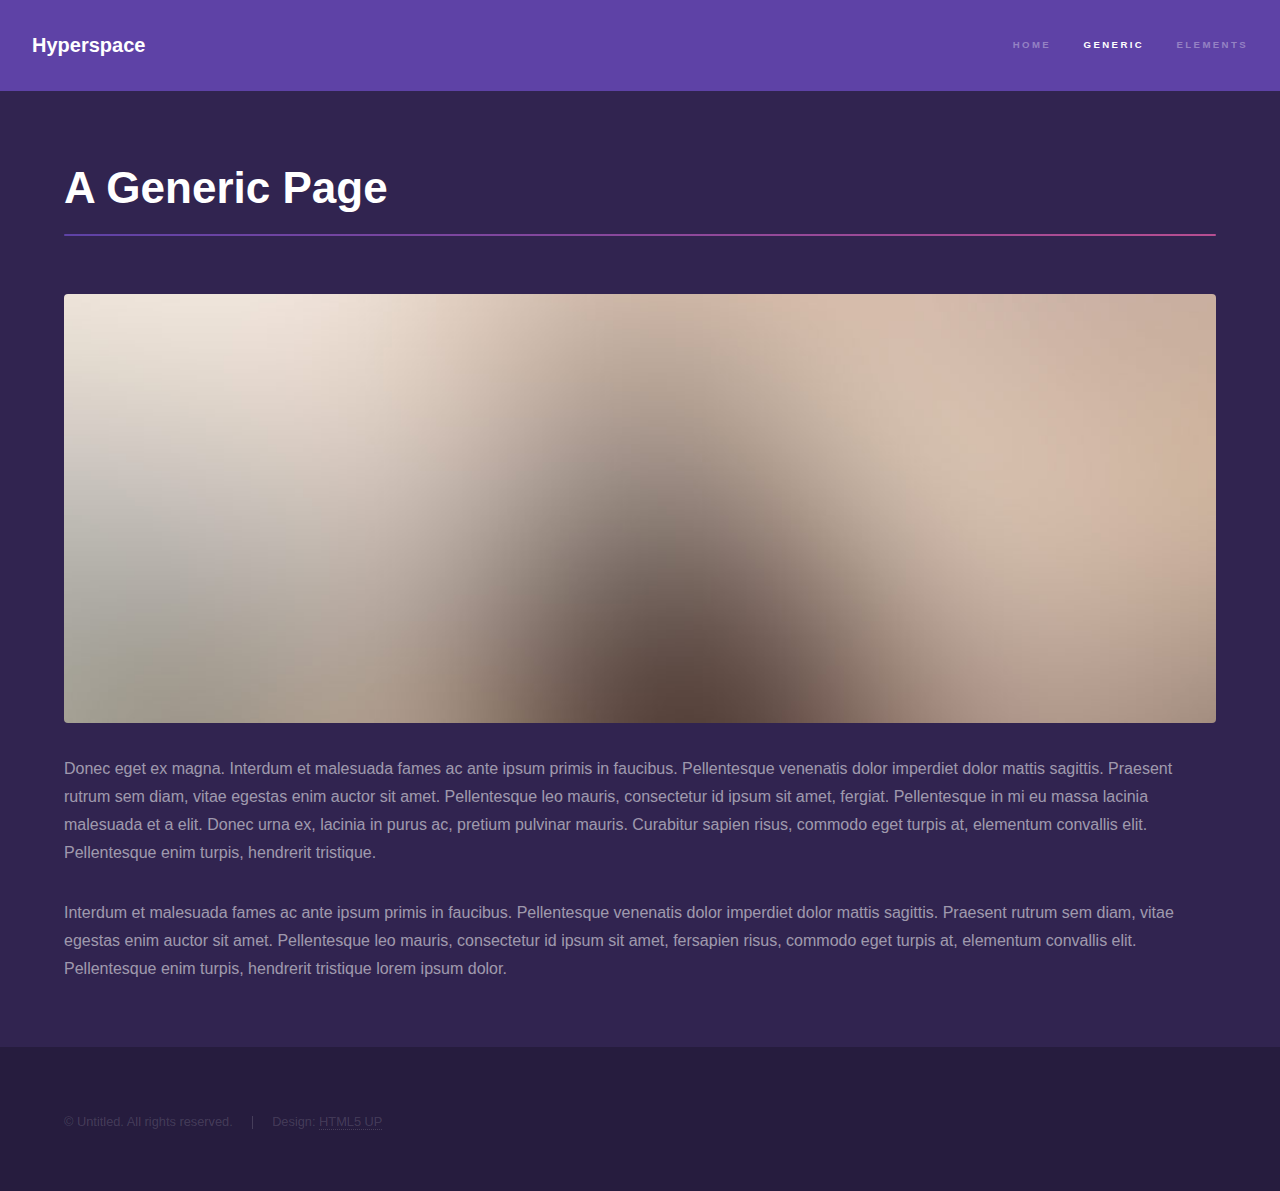
<file: generic.html>
<!DOCTYPE HTML>
<!--
	Hyperspace by HTML5 UP
	html5up.net | @ajlkn
	Free for personal and commercial use under the CCA 3.0 license (html5up.net/license)
-->
<html>
	<head>
		<title></title>
		<meta charset="utf-8" />
		<meta name="viewport" content="width=device-width, initial-scale=1, user-scalable=no" />
		<link rel="stylesheet" href="assets/css/main.css" />
		<noscript><link rel="stylesheet" href="assets/css/noscript.css" /></noscript>
	</head>
	<body class="is-preload">

		<!-- Header -->
			<header id="header">
				<a href="index.html" class="title">Hyperspace</a>
				<nav>
					<ul>
						<li><a href="index.html">Home</a></li>
						<li><a href="generic.html" class="active">Generic</a></li>
						<li><a href="elements.html">Elements</a></li>
					</ul>
				</nav>
			</header>

		<!-- Wrapper -->
			<div id="wrapper">

				<!-- Main -->
					<section id="main" class="wrapper">
						<div class="inner">
							<h1 class="major">A Generic Page</h1>
							<span class="image fit"><img src="images/pic04.jpg" alt="" /></span>
							<p>Donec eget ex magna. Interdum et malesuada fames ac ante ipsum primis in faucibus. Pellentesque venenatis dolor imperdiet dolor mattis sagittis. Praesent rutrum sem diam, vitae egestas enim auctor sit amet. Pellentesque leo mauris, consectetur id ipsum sit amet, fergiat. Pellentesque in mi eu massa lacinia malesuada et a elit. Donec urna ex, lacinia in purus ac, pretium pulvinar mauris. Curabitur sapien risus, commodo eget turpis at, elementum convallis elit. Pellentesque enim turpis, hendrerit tristique.</p>
							<p>Interdum et malesuada fames ac ante ipsum primis in faucibus. Pellentesque venenatis dolor imperdiet dolor mattis sagittis. Praesent rutrum sem diam, vitae egestas enim auctor sit amet. Pellentesque leo mauris, consectetur id ipsum sit amet, fersapien risus, commodo eget turpis at, elementum convallis elit. Pellentesque enim turpis, hendrerit tristique lorem ipsum dolor.</p>
						</div>
					</section>

			</div>

		<!-- Footer -->
			<footer id="footer" class="wrapper alt">
				<div class="inner">
					<ul class="menu">
						<li>&copy; Untitled. All rights reserved.</li><li>Design: <a href="http://html5up.net">HTML5 UP</a></li>
					</ul>
				</div>
			</footer>

		<!-- Scripts -->
			<script src="assets/js/jquery.min.js"></script>
			<script src="assets/js/jquery.scrollex.min.js"></script>
			<script src="assets/js/jquery.scrolly.min.js"></script>
			<script src="assets/js/browser.min.js"></script>
			<script src="assets/js/breakpoints.min.js"></script>
			<script src="assets/js/util.js"></script>
			<script src="assets/js/main.js"></script>

	</body>
</html>
</file>
<file: assets/css/noscript.css>
/*
	Hyperspace by HTML5 UP
	html5up.net | @ajlkn
	Free for personal and commercial use under the CCA 3.0 license (html5up.net/license)
*/

/* Spotlights */

	.spotlights > section > .image:before {
		opacity: 0 !important;
	}

	.spotlights > section > .content > .inner {
		-moz-transform: none !important;
		-webkit-transform: none !important;
		-ms-transform: none !important;
		transform: none !important;
		opacity: 1 !important;
	}

/* Wrapper */

	.wrapper > .inner {
		opacity: 1 !important;
		-moz-transform: none !important;
		-webkit-transform: none !important;
		-ms-transform: none !important;
		transform: none !important;
	}

/* Sidebar */

	#sidebar > .inner {
		opacity: 1 !important;
	}

	#sidebar nav > ul > li {
		-moz-transform: none !important;
		-webkit-transform: none !important;
		-ms-transform: none !important;
		transform: none !important;
		opacity: 1 !important;
	}
</file>
<file: assets/css/main.css>
@import url(fontawesome-all.min.css);

/*
	Hyperspace by HTML5 UP
	html5up.net | @ajlkn
	Free for personal and commercial use under the CCA 3.0 license (html5up.net/license)
*/

html, body, div, span, applet, object,
iframe, h1, h2, h3, h4, h5, h6, p, blockquote,
pre, a, abbr, acronym, address, big, cite,
code, del, dfn, em, img, ins, kbd, q, s, samp,
small, strike, strong, sub, sup, tt, var, b,
u, i, center, dl, dt, dd, ol, ul, li, fieldset,
form, label, legend, table, caption, tbody,
tfoot, thead, tr, th, td, article, aside,
canvas, details, embed, figure, figcaption,
footer, header, hgroup, menu, nav, output, ruby,
section, summary, time, mark, audio, video {
	margin: 0;
	padding: 0;
	border: 0;
	font-size: 100%;
	font: inherit;
	vertical-align: baseline;}

article, aside, details, figcaption, figure,
footer, header, hgroup, menu, nav, section {
	display: block;}

body {
	line-height: 1;
}

ol, ul {
	list-style: none;
}

blockquote, q {
	quotes: none;
}

	blockquote:before, blockquote:after, q:before, q:after {
		content: '';
		content: none;
	}

table {
	border-collapse: collapse;
	border-spacing: 0;
}

body {
	-webkit-text-size-adjust: none;
}

mark {
	background-color: transparent;
	color: inherit;
}

input::-moz-focus-inner {
	border: 0;
	padding: 0;
}

input, select, textarea {
	-moz-appearance: none;
	-webkit-appearance: none;
	-ms-appearance: none;
	appearance: none;
}

/* Basic */

/* STUFF I AM ADDING TO TEMPLATE */
#portrait{
	height: 300px;
	border-radius: 50%;
}

@media screen and (max-width: 400px){
	#portrait{
		height: 250px;
	}

	#myName{
		text-align: center;
	}

	#myParagraph{
		text-align: center;
	}

	section p{
		text-align: center;
	}

	section h2{
		text-align: center;
	}

	section h3{
		text-align: center;
	}

	li{
		text-align: center;
	}

}


#message {
	
}



	@-ms-viewport {
		width: device-width;
	}

	body {
		-ms-overflow-style: scrollbar;
	}

	@media screen and (max-width: 480px) {

		html, body {
			min-width: 320px;
		}

	}

	html {
		box-sizing: border-box;
	}

	*, *:before, *:after {
		box-sizing: inherit;
	}

	body {
		background: #312450;
	}

		body.is-preload *, body.is-preload *:before, body.is-preload *:after {
			-moz-animation: none !important;
			-webkit-animation: none !important;
			-ms-animation: none !important;
			animation: none !important;
			-moz-transition: none !important;
			-webkit-transition: none !important;
			-ms-transition: none !important;
			transition: none !important;
		}

/* Type */

	body, input, select, textarea {
		color: rgba(255, 255, 255, 0.55);
		font-family: Arial, Helvetica, sans-serif;
		font-size: 16.5pt;
		font-weight: normal;
		line-height: 1.75;
	}

		@media screen and (max-width: 1680px) {

			body, input, select, textarea {
				font-size: 13pt;
			}

		}

		@media screen and (max-width: 1280px) {

			body, input, select, textarea {
				font-size: 12pt;
			}

		}

		@media screen and (max-width: 360px) {

			body, input, select, textarea {
				font-size: 11pt;
			}

		}

	a {
		-moz-transition: color 0.2s ease, border-bottom-color 0.2s ease;
		-webkit-transition: color 0.2s ease, border-bottom-color 0.2s ease;
		-ms-transition: color 0.2s ease, border-bottom-color 0.2s ease;
		transition: color 0.2s ease, border-bottom-color 0.2s ease;
		border-bottom: dotted 1px rgba(255, 255, 255, 0.35);
		color: inherit;
		text-decoration: none;
	}

		a:hover {
			border-bottom-color: transparent;
			color: #ffffff;
		}

	strong, b {
		color: #ffffff;
		font-weight: bold;
	}

	em, i {
		font-style: italic;
	}

	p {
		margin: 0 0 2em 0;
	}

	h1, h2, h3, h4, h5, h6 {
		color: #ffffff;
		font-weight: bold;
		line-height: 1.5;
		margin: 0 0 0.5em 0;
	}

		h1 a, h2 a, h3 a, h4 a, h5 a, h6 a {
			color: inherit;
			text-decoration: none;
		}

	h1 {
		font-size: 2.75em;
	}

		h1.major {
			margin: 0 0 1.3em 0;
			position: relative;
			padding-bottom: 0.35em;
		}

			h1.major:after {
				background-image: -moz-linear-gradient(to right, #5e42a6, #b74e91);
				background-image: -webkit-linear-gradient(to right, #5e42a6, #b74e91);
				background-image: -ms-linear-gradient(to right, #5e42a6, #b74e91);
				background-image: linear-gradient(to right, #5e42a6, #b74e91);
				-moz-transition: max-width 0.2s ease;
				-webkit-transition: max-width 0.2s ease;
				-ms-transition: max-width 0.2s ease;
				transition: max-width 0.2s ease;
				border-radius: 0.2em;
				bottom: 0;
				content: '';
				height: 0.05em;
				position: absolute;
				right: 0;
				width: 100%;
			}

	h2 {
		font-size: 1.75em;
	}

	h3 {
		font-size: 1.1em;
	}

	h4 {
		font-size: 1em;
	}

	h5 {
		font-size: 0.8em;
	}

	h6 {
		font-size: 0.6em;
	}

	@media screen and (max-width: 736px) {

		h1 {
			font-size: 2em;
		}

		h2 {
			font-size: 1.25em;
		}

		h3 {
			font-size: 1em;
		}

		h4 {
			font-size: 0.8em;
		}

		h5 {
			font-size: 0.6em;
		}

		h6 {
			font-size: 0.6em;
		}

	}

	sub {
		font-size: 0.8em;
		position: relative;
		top: 0.5em;
	}

	sup {
		font-size: 0.8em;
		position: relative;
		top: -0.5em;
	}

	blockquote {
		border-left: solid 4px rgba(255, 255, 255, 0.15);
		font-style: italic;
		margin: 0 0 2em 0;
		padding: 0.5em 0 0.5em 2em;
	}

	code {
		background: rgba(255, 255, 255, 0.05);
		border-radius: 0.25em;
		border: solid 1px rgba(255, 255, 255, 0.15);
		font-family: "Courier New", monospace;
		font-size: 0.9em;
		margin: 0 0.25em;
		padding: 0.25em 0.65em;
	}

	pre {
		-webkit-overflow-scrolling: touch;
		font-family: "Courier New", monospace;
		font-size: 0.9em;
		margin: 0 0 2em 0;
	}

		pre code {
			display: block;
			line-height: 1.75em;
			padding: 1em 1.5em;
			overflow-x: auto;
		}

	hr {
		border: 0;
		border-bottom: solid 1px rgba(255, 255, 255, 0.15);
		margin: 2em 0;
	}

		hr.major {
			margin: 3em 0;
		}

	.align-left {
		text-align: left;
	}

	.align-center {
		text-align: center;
	}

	.align-right {
		text-align: right;
	}

/* Row */

	.row {
		display: flex;
		flex-wrap: wrap;
		box-sizing: border-box;
		align-items: stretch;
	}

		.row > * {
			box-sizing: border-box;
		}

		.row.gtr-uniform > * > :last-child {
			margin-bottom: 0;
		}

		.row.aln-left {
			justify-content: flex-start;
		}

		.row.aln-center {
			justify-content: center;
		}

		.row.aln-right {
			justify-content: flex-end;
		}

		.row.aln-top {
			align-items: flex-start;
		}

		.row.aln-middle {
			align-items: center;
		}

		.row.aln-bottom {
			align-items: flex-end;
		}

		.row > .imp {
			order: -1;
		}

		.row > .col-1 {
			width: 8.33333%;
		}

		.row > .off-1 {
			margin-left: 8.33333%;
		}

		.row > .col-2 {
			width: 16.66667%;
		}

		.row > .off-2 {
			margin-left: 16.66667%;
		}

		.row > .col-3 {
			width: 25%;
		}

		.row > .off-3 {
			margin-left: 25%;
		}

		.row > .col-4 {
			width: 33.33333%;
		}

		.row > .off-4 {
			margin-left: 33.33333%;
		}

		.row > .col-5 {
			width: 41.66667%;
		}

		.row > .off-5 {
			margin-left: 41.66667%;
		}

		.row > .col-6 {
			width: 50%;
		}

		.row > .off-6 {
			margin-left: 50%;
		}

		.row > .col-7 {
			width: 58.33333%;
		}

		.row > .off-7 {
			margin-left: 58.33333%;
		}

		.row > .col-8 {
			width: 66.66667%;
		}

		.row > .off-8 {
			margin-left: 66.66667%;
		}

		.row > .col-9 {
			width: 75%;
		}

		.row > .off-9 {
			margin-left: 75%;
		}

		.row > .col-10 {
			width: 83.33333%;
		}

		.row > .off-10 {
			margin-left: 83.33333%;
		}

		.row > .col-11 {
			width: 91.66667%;
		}

		.row > .off-11 {
			margin-left: 91.66667%;
		}

		.row > .col-12 {
			width: 100%;
		}

		.row > .off-12 {
			margin-left: 100%;
		}

		.row.gtr-0 {
			margin-top: 0;
			margin-left: 0em;
		}

			.row.gtr-0 > * {
				padding: 0 0 0 0em;
			}

			.row.gtr-0.gtr-uniform {
				margin-top: 0em;
			}

				.row.gtr-0.gtr-uniform > * {
					padding-top: 0em;
				}

		.row.gtr-25 {
			margin-top: 0;
			margin-left: -0.375em;
		}

			.row.gtr-25 > * {
				padding: 0 0 0 0.375em;
			}

			.row.gtr-25.gtr-uniform {
				margin-top: -0.375em;
			}

				.row.gtr-25.gtr-uniform > * {
					padding-top: 0.375em;
				}

		.row.gtr-50 {
			margin-top: 0;
			margin-left: -0.75em;
		}

			.row.gtr-50 > * {
				padding: 0 0 0 0.75em;
			}

			.row.gtr-50.gtr-uniform {
				margin-top: -0.75em;
			}

				.row.gtr-50.gtr-uniform > * {
					padding-top: 0.75em;
				}

		.row {
			margin-top: 0;
			margin-left: -1.5em;
		}

			.row > * {
				padding: 0 0 0 1.5em;
			}

			.row.gtr-uniform {
				margin-top: -1.5em;
			}

				.row.gtr-uniform > * {
					padding-top: 1.5em;
				}

		.row.gtr-150 {
			margin-top: 0;
			margin-left: -2.25em;
		}

			.row.gtr-150 > * {
				padding: 0 0 0 2.25em;
			}

			.row.gtr-150.gtr-uniform {
				margin-top: -2.25em;
			}

				.row.gtr-150.gtr-uniform > * {
					padding-top: 2.25em;
				}

		.row.gtr-200 {
			margin-top: 0;
			margin-left: -3em;
		}

			.row.gtr-200 > * {
				padding: 0 0 0 3em;
			}

			.row.gtr-200.gtr-uniform {
				margin-top: -3em;
			}

				.row.gtr-200.gtr-uniform > * {
					padding-top: 3em;
				}

		@media screen and (max-width: 1680px) {

			.row {
				display: flex;
				flex-wrap: wrap;
				box-sizing: border-box;
				align-items: stretch;
			}

				.row > * {
					box-sizing: border-box;
				}

				.row.gtr-uniform > * > :last-child {
					margin-bottom: 0;
				}

				.row.aln-left {
					justify-content: flex-start;
				}

				.row.aln-center {
					justify-content: center;
				}

				.row.aln-right {
					justify-content: flex-end;
				}

				.row.aln-top {
					align-items: flex-start;
				}

				.row.aln-middle {
					align-items: center;
				}

				.row.aln-bottom {
					align-items: flex-end;
				}

				.row > .imp-xlarge {
					order: -1;
				}

				.row > .col-1-xlarge {
					width: 8.33333%;
				}

				.row > .off-1-xlarge {
					margin-left: 8.33333%;
				}

				.row > .col-2-xlarge {
					width: 16.66667%;
				}

				.row > .off-2-xlarge {
					margin-left: 16.66667%;
				}

				.row > .col-3-xlarge {
					width: 25%;
				}

				.row > .off-3-xlarge {
					margin-left: 25%;
				}

				.row > .col-4-xlarge {
					width: 33.33333%;
				}

				.row > .off-4-xlarge {
					margin-left: 33.33333%;
				}

				.row > .col-5-xlarge {
					width: 41.66667%;
				}

				.row > .off-5-xlarge {
					margin-left: 41.66667%;
				}

				.row > .col-6-xlarge {
					width: 50%;
				}

				.row > .off-6-xlarge {
					margin-left: 50%;
				}

				.row > .col-7-xlarge {
					width: 58.33333%;
				}

				.row > .off-7-xlarge {
					margin-left: 58.33333%;
				}

				.row > .col-8-xlarge {
					width: 66.66667%;
				}

				.row > .off-8-xlarge {
					margin-left: 66.66667%;
				}

				.row > .col-9-xlarge {
					width: 75%;
				}

				.row > .off-9-xlarge {
					margin-left: 75%;
				}

				.row > .col-10-xlarge {
					width: 83.33333%;
				}

				.row > .off-10-xlarge {
					margin-left: 83.33333%;
				}

				.row > .col-11-xlarge {
					width: 91.66667%;
				}

				.row > .off-11-xlarge {
					margin-left: 91.66667%;
				}

				.row > .col-12-xlarge {
					width: 100%;
				}

				.row > .off-12-xlarge {
					margin-left: 100%;
				}

				.row.gtr-0 {
					margin-top: 0;
					margin-left: 0em;
				}

					.row.gtr-0 > * {
						padding: 0 0 0 0em;
					}

					.row.gtr-0.gtr-uniform {
						margin-top: 0em;
					}

						.row.gtr-0.gtr-uniform > * {
							padding-top: 0em;
						}

				.row.gtr-25 {
					margin-top: 0;
					margin-left: -0.375em;
				}

					.row.gtr-25 > * {
						padding: 0 0 0 0.375em;
					}

					.row.gtr-25.gtr-uniform {
						margin-top: -0.375em;
					}

						.row.gtr-25.gtr-uniform > * {
							padding-top: 0.375em;
						}

				.row.gtr-50 {
					margin-top: 0;
					margin-left: -0.75em;
				}

					.row.gtr-50 > * {
						padding: 0 0 0 0.75em;
					}

					.row.gtr-50.gtr-uniform {
						margin-top: -0.75em;
					}

						.row.gtr-50.gtr-uniform > * {
							padding-top: 0.75em;
						}

				.row {
					margin-top: 0;
					margin-left: -1.5em;
				}

					.row > * {
						padding: 0 0 0 1.5em;
					}

					.row.gtr-uniform {
						margin-top: -1.5em;
					}

						.row.gtr-uniform > * {
							padding-top: 1.5em;
						}

				.row.gtr-150 {
					margin-top: 0;
					margin-left: -2.25em;
				}

					.row.gtr-150 > * {
						padding: 0 0 0 2.25em;
					}

					.row.gtr-150.gtr-uniform {
						margin-top: -2.25em;
					}

						.row.gtr-150.gtr-uniform > * {
							padding-top: 2.25em;
						}

				.row.gtr-200 {
					margin-top: 0;
					margin-left: -3em;
				}

					.row.gtr-200 > * {
						padding: 0 0 0 3em;
					}

					.row.gtr-200.gtr-uniform {
						margin-top: -3em;
					}

						.row.gtr-200.gtr-uniform > * {
							padding-top: 3em;
						}

		}

		@media screen and (max-width: 1280px) {

			.row {
				display: flex;
				flex-wrap: wrap;
				box-sizing: border-box;
				align-items: stretch;
			}

				.row > * {
					box-sizing: border-box;
				}

				.row.gtr-uniform > * > :last-child {
					margin-bottom: 0;
				}

				.row.aln-left {
					justify-content: flex-start;
				}

				.row.aln-center {
					justify-content: center;
				}

				.row.aln-right {
					justify-content: flex-end;
				}

				.row.aln-top {
					align-items: flex-start;
				}

				.row.aln-middle {
					align-items: center;
				}

				.row.aln-bottom {
					align-items: flex-end;
				}

				.row > .imp-large {
					order: -1;
				}

				.row > .col-1-large {
					width: 8.33333%;
				}

				.row > .off-1-large {
					margin-left: 8.33333%;
				}

				.row > .col-2-large {
					width: 16.66667%;
				}

				.row > .off-2-large {
					margin-left: 16.66667%;
				}

				.row > .col-3-large {
					width: 25%;
				}

				.row > .off-3-large {
					margin-left: 25%;
				}

				.row > .col-4-large {
					width: 33.33333%;
				}

				.row > .off-4-large {
					margin-left: 33.33333%;
				}

				.row > .col-5-large {
					width: 41.66667%;
				}

				.row > .off-5-large {
					margin-left: 41.66667%;
				}

				.row > .col-6-large {
					width: 50%;
				}

				.row > .off-6-large {
					margin-left: 50%;
				}

				.row > .col-7-large {
					width: 58.33333%;
				}

				.row > .off-7-large {
					margin-left: 58.33333%;
				}

				.row > .col-8-large {
					width: 66.66667%;
				}

				.row > .off-8-large {
					margin-left: 66.66667%;
				}

				.row > .col-9-large {
					width: 75%;
				}

				.row > .off-9-large {
					margin-left: 75%;
				}

				.row > .col-10-large {
					width: 83.33333%;
				}

				.row > .off-10-large {
					margin-left: 83.33333%;
				}

				.row > .col-11-large {
					width: 91.66667%;
				}

				.row > .off-11-large {
					margin-left: 91.66667%;
				}

				.row > .col-12-large {
					width: 100%;
				}

				.row > .off-12-large {
					margin-left: 100%;
				}

				.row.gtr-0 {
					margin-top: 0;
					margin-left: 0em;
				}

					.row.gtr-0 > * {
						padding: 0 0 0 0em;
					}

					.row.gtr-0.gtr-uniform {
						margin-top: 0em;
					}

						.row.gtr-0.gtr-uniform > * {
							padding-top: 0em;
						}

				.row.gtr-25 {
					margin-top: 0;
					margin-left: -0.375em;
				}

					.row.gtr-25 > * {
						padding: 0 0 0 0.375em;
					}

					.row.gtr-25.gtr-uniform {
						margin-top: -0.375em;
					}

						.row.gtr-25.gtr-uniform > * {
							padding-top: 0.375em;
						}

				.row.gtr-50 {
					margin-top: 0;
					margin-left: -0.75em;
				}

					.row.gtr-50 > * {
						padding: 0 0 0 0.75em;
					}

					.row.gtr-50.gtr-uniform {
						margin-top: -0.75em;
					}

						.row.gtr-50.gtr-uniform > * {
							padding-top: 0.75em;
						}

				.row {
					margin-top: 0;
					margin-left: -1.5em;
				}

					.row > * {
						padding: 0 0 0 1.5em;
					}

					.row.gtr-uniform {
						margin-top: -1.5em;
					}

						.row.gtr-uniform > * {
							padding-top: 1.5em;
						}

				.row.gtr-150 {
					margin-top: 0;
					margin-left: -2.25em;
				}

					.row.gtr-150 > * {
						padding: 0 0 0 2.25em;
					}

					.row.gtr-150.gtr-uniform {
						margin-top: -2.25em;
					}

						.row.gtr-150.gtr-uniform > * {
							padding-top: 2.25em;
						}

				.row.gtr-200 {
					margin-top: 0;
					margin-left: -3em;
				}

					.row.gtr-200 > * {
						padding: 0 0 0 3em;
					}

					.row.gtr-200.gtr-uniform {
						margin-top: -3em;
					}

						.row.gtr-200.gtr-uniform > * {
							padding-top: 3em;
						}

		}

		@media screen and (max-width: 980px) {

			.row {
				display: flex;
				flex-wrap: wrap;
				box-sizing: border-box;
				align-items: stretch;
			}

				.row > * {
					box-sizing: border-box;
				}

				.row.gtr-uniform > * > :last-child {
					margin-bottom: 0;
				}

				.row.aln-left {
					justify-content: flex-start;
				}

				.row.aln-center {
					justify-content: center;
				}

				.row.aln-right {
					justify-content: flex-end;
				}

				.row.aln-top {
					align-items: flex-start;
				}

				.row.aln-middle {
					align-items: center;
				}

				.row.aln-bottom {
					align-items: flex-end;
				}

				.row > .imp-medium {
					order: -1;
				}

				.row > .col-1-medium {
					width: 8.33333%;
				}

				.row > .off-1-medium {
					margin-left: 8.33333%;
				}

				.row > .col-2-medium {
					width: 16.66667%;
				}

				.row > .off-2-medium {
					margin-left: 16.66667%;
				}

				.row > .col-3-medium {
					width: 25%;
				}

				.row > .off-3-medium {
					margin-left: 25%;
				}

				.row > .col-4-medium {
					width: 33.33333%;
				}

				.row > .off-4-medium {
					margin-left: 33.33333%;
				}

				.row > .col-5-medium {
					width: 41.66667%;
				}

				.row > .off-5-medium {
					margin-left: 41.66667%;
				}

				.row > .col-6-medium {
					width: 50%;
				}

				.row > .off-6-medium {
					margin-left: 50%;
				}

				.row > .col-7-medium {
					width: 58.33333%;
				}

				.row > .off-7-medium {
					margin-left: 58.33333%;
				}

				.row > .col-8-medium {
					width: 66.66667%;
				}

				.row > .off-8-medium {
					margin-left: 66.66667%;
				}

				.row > .col-9-medium {
					width: 75%;
				}

				.row > .off-9-medium {
					margin-left: 75%;
				}

				.row > .col-10-medium {
					width: 83.33333%;
				}

				.row > .off-10-medium {
					margin-left: 83.33333%;
				}

				.row > .col-11-medium {
					width: 91.66667%;
				}

				.row > .off-11-medium {
					margin-left: 91.66667%;
				}

				.row > .col-12-medium {
					width: 100%;
				}

				.row > .off-12-medium {
					margin-left: 100%;
				}

				.row.gtr-0 {
					margin-top: 0;
					margin-left: 0em;
				}

					.row.gtr-0 > * {
						padding: 0 0 0 0em;
					}

					.row.gtr-0.gtr-uniform {
						margin-top: 0em;
					}

						.row.gtr-0.gtr-uniform > * {
							padding-top: 0em;
						}

				.row.gtr-25 {
					margin-top: 0;
					margin-left: -0.375em;
				}

					.row.gtr-25 > * {
						padding: 0 0 0 0.375em;
					}

					.row.gtr-25.gtr-uniform {
						margin-top: -0.375em;
					}

						.row.gtr-25.gtr-uniform > * {
							padding-top: 0.375em;
						}

				.row.gtr-50 {
					margin-top: 0;
					margin-left: -0.75em;
				}

					.row.gtr-50 > * {
						padding: 0 0 0 0.75em;
					}

					.row.gtr-50.gtr-uniform {
						margin-top: -0.75em;
					}

						.row.gtr-50.gtr-uniform > * {
							padding-top: 0.75em;
						}

				.row {
					margin-top: 0;
					margin-left: -1.5em;
				}

					.row > * {
						padding: 0 0 0 1.5em;
					}

					.row.gtr-uniform {
						margin-top: -1.5em;
					}

						.row.gtr-uniform > * {
							padding-top: 1.5em;
						}

				.row.gtr-150 {
					margin-top: 0;
					margin-left: -2.25em;
				}

					.row.gtr-150 > * {
						padding: 0 0 0 2.25em;
					}

					.row.gtr-150.gtr-uniform {
						margin-top: -2.25em;
					}

						.row.gtr-150.gtr-uniform > * {
							padding-top: 2.25em;
						}

				.row.gtr-200 {
					margin-top: 0;
					margin-left: -3em;
				}

					.row.gtr-200 > * {
						padding: 0 0 0 3em;
					}

					.row.gtr-200.gtr-uniform {
						margin-top: -3em;
					}

						.row.gtr-200.gtr-uniform > * {
							padding-top: 3em;
						}

		}

		@media screen and (max-width: 736px) {

			.row {
				display: flex;
				flex-wrap: wrap;
				box-sizing: border-box;
				align-items: stretch;
			}

				.row > * {
					box-sizing: border-box;
				}

				.row.gtr-uniform > * > :last-child {
					margin-bottom: 0;
				}

				.row.aln-left {
					justify-content: flex-start;
				}

				.row.aln-center {
					justify-content: center;
				}

				.row.aln-right {
					justify-content: flex-end;
				}

				.row.aln-top {
					align-items: flex-start;
				}

				.row.aln-middle {
					align-items: center;
				}

				.row.aln-bottom {
					align-items: flex-end;
				}

				.row > .imp-small {
					order: -1;
				}

				.row > .col-1-small {
					width: 8.33333%;
				}

				.row > .off-1-small {
					margin-left: 8.33333%;
				}

				.row > .col-2-small {
					width: 16.66667%;
				}

				.row > .off-2-small {
					margin-left: 16.66667%;
				}

				.row > .col-3-small {
					width: 25%;
				}

				.row > .off-3-small {
					margin-left: 25%;
				}

				.row > .col-4-small {
					width: 33.33333%;
				}

				.row > .off-4-small {
					margin-left: 33.33333%;
				}

				.row > .col-5-small {
					width: 41.66667%;
				}

				.row > .off-5-small {
					margin-left: 41.66667%;
				}

				.row > .col-6-small {
					width: 50%;
				}

				.row > .off-6-small {
					margin-left: 50%;
				}

				.row > .col-7-small {
					width: 58.33333%;
				}

				.row > .off-7-small {
					margin-left: 58.33333%;
				}

				.row > .col-8-small {
					width: 66.66667%;
				}

				.row > .off-8-small {
					margin-left: 66.66667%;
				}

				.row > .col-9-small {
					width: 75%;
				}

				.row > .off-9-small {
					margin-left: 75%;
				}

				.row > .col-10-small {
					width: 83.33333%;
				}

				.row > .off-10-small {
					margin-left: 83.33333%;
				}

				.row > .col-11-small {
					width: 91.66667%;
				}

				.row > .off-11-small {
					margin-left: 91.66667%;
				}

				.row > .col-12-small {
					width: 100%;
				}

				.row > .off-12-small {
					margin-left: 100%;
				}

				.row.gtr-0 {
					margin-top: 0;
					margin-left: 0em;
				}

					.row.gtr-0 > * {
						padding: 0 0 0 0em;
					}

					.row.gtr-0.gtr-uniform {
						margin-top: 0em;
					}

						.row.gtr-0.gtr-uniform > * {
							padding-top: 0em;
						}

				.row.gtr-25 {
					margin-top: 0;
					margin-left: -0.375em;
				}

					.row.gtr-25 > * {
						padding: 0 0 0 0.375em;
					}

					.row.gtr-25.gtr-uniform {
						margin-top: -0.375em;
					}

						.row.gtr-25.gtr-uniform > * {
							padding-top: 0.375em;
						}

				.row.gtr-50 {
					margin-top: 0;
					margin-left: -0.75em;
				}

					.row.gtr-50 > * {
						padding: 0 0 0 0.75em;
					}

					.row.gtr-50.gtr-uniform {
						margin-top: -0.75em;
					}

						.row.gtr-50.gtr-uniform > * {
							padding-top: 0.75em;
						}

				.row {
					margin-top: 0;
					margin-left: -1.5em;
				}

					.row > * {
						padding: 0 0 0 1.5em;
					}

					.row.gtr-uniform {
						margin-top: -1.5em;
					}

						.row.gtr-uniform > * {
							padding-top: 1.5em;
						}

				.row.gtr-150 {
					margin-top: 0;
					margin-left: -2.25em;
				}

					.row.gtr-150 > * {
						padding: 0 0 0 2.25em;
					}

					.row.gtr-150.gtr-uniform {
						margin-top: -2.25em;
					}

						.row.gtr-150.gtr-uniform > * {
							padding-top: 2.25em;
						}

				.row.gtr-200 {
					margin-top: 0;
					margin-left: -3em;
				}

					.row.gtr-200 > * {
						padding: 0 0 0 3em;
					}

					.row.gtr-200.gtr-uniform {
						margin-top: -3em;
					}

						.row.gtr-200.gtr-uniform > * {
							padding-top: 3em;
						}

		}

		@media screen and (max-width: 480px) {

			.row {
				display: flex;
				flex-wrap: wrap;
				box-sizing: border-box;
				align-items: stretch;
			}

				.row > * {
					box-sizing: border-box;
				}

				.row.gtr-uniform > * > :last-child {
					margin-bottom: 0;
				}

				.row.aln-left {
					justify-content: flex-start;
				}

				.row.aln-center {
					justify-content: center;
				}

				.row.aln-right {
					justify-content: flex-end;
				}

				.row.aln-top {
					align-items: flex-start;
				}

				.row.aln-middle {
					align-items: center;
				}

				.row.aln-bottom {
					align-items: flex-end;
				}

				.row > .imp-xsmall {
					order: -1;
				}

				.row > .col-1-xsmall {
					width: 8.33333%;
				}

				.row > .off-1-xsmall {
					margin-left: 8.33333%;
				}

				.row > .col-2-xsmall {
					width: 16.66667%;
				}

				.row > .off-2-xsmall {
					margin-left: 16.66667%;
				}

				.row > .col-3-xsmall {
					width: 25%;
				}

				.row > .off-3-xsmall {
					margin-left: 25%;
				}

				.row > .col-4-xsmall {
					width: 33.33333%;
				}

				.row > .off-4-xsmall {
					margin-left: 33.33333%;
				}

				.row > .col-5-xsmall {
					width: 41.66667%;
				}

				.row > .off-5-xsmall {
					margin-left: 41.66667%;
				}

				.row > .col-6-xsmall {
					width: 50%;
				}

				.row > .off-6-xsmall {
					margin-left: 50%;
				}

				.row > .col-7-xsmall {
					width: 58.33333%;
				}

				.row > .off-7-xsmall {
					margin-left: 58.33333%;
				}

				.row > .col-8-xsmall {
					width: 66.66667%;
				}

				.row > .off-8-xsmall {
					margin-left: 66.66667%;
				}

				.row > .col-9-xsmall {
					width: 75%;
				}

				.row > .off-9-xsmall {
					margin-left: 75%;
				}

				.row > .col-10-xsmall {
					width: 83.33333%;
				}

				.row > .off-10-xsmall {
					margin-left: 83.33333%;
				}

				.row > .col-11-xsmall {
					width: 91.66667%;
				}

				.row > .off-11-xsmall {
					margin-left: 91.66667%;
				}

				.row > .col-12-xsmall {
					width: 100%;
				}

				.row > .off-12-xsmall {
					margin-left: 100%;
				}

				.row.gtr-0 {
					margin-top: 0;
					margin-left: 0em;
				}

					.row.gtr-0 > * {
						padding: 0 0 0 0em;
					}

					.row.gtr-0.gtr-uniform {
						margin-top: 0em;
					}

						.row.gtr-0.gtr-uniform > * {
							padding-top: 0em;
						}

				.row.gtr-25 {
					margin-top: 0;
					margin-left: -0.375em;
				}

					.row.gtr-25 > * {
						padding: 0 0 0 0.375em;
					}

					.row.gtr-25.gtr-uniform {
						margin-top: -0.375em;
					}

						.row.gtr-25.gtr-uniform > * {
							padding-top: 0.375em;
						}

				.row.gtr-50 {
					margin-top: 0;
					margin-left: -0.75em;
				}

					.row.gtr-50 > * {
						padding: 0 0 0 0.75em;
					}

					.row.gtr-50.gtr-uniform {
						margin-top: -0.75em;
					}

						.row.gtr-50.gtr-uniform > * {
							padding-top: 0.75em;
						}

				.row {
					margin-top: 0;
					margin-left: -1.5em;
				}

					.row > * {
						padding: 0 0 0 1.5em;
					}

					.row.gtr-uniform {
						margin-top: -1.5em;
					}

						.row.gtr-uniform > * {
							padding-top: 1.5em;
						}

				.row.gtr-150 {
					margin-top: 0;
					margin-left: -2.25em;
				}

					.row.gtr-150 > * {
						padding: 0 0 0 2.25em;
					}

					.row.gtr-150.gtr-uniform {
						margin-top: -2.25em;
					}

						.row.gtr-150.gtr-uniform > * {
							padding-top: 2.25em;
						}

				.row.gtr-200 {
					margin-top: 0;
					margin-left: -3em;
				}

					.row.gtr-200 > * {
						padding: 0 0 0 3em;
					}

					.row.gtr-200.gtr-uniform {
						margin-top: -3em;
					}

						.row.gtr-200.gtr-uniform > * {
							padding-top: 3em;
						}

		}

/* Box */

	.box {
		border-radius: 0.25em;
		border: solid 1px rgba(255, 255, 255, 0.15);
		margin-bottom: 2em;
		padding: 1.5em;
	}

		.box > :last-child,
		.box > :last-child > :last-child,
		.box > :last-child > :last-child > :last-child {
			margin-bottom: 0;
		}

		.box.alt {
			border: 0;
			border-radius: 0;
			padding: 0;
		}

/* Button */

	input[type="submit"],
	input[type="reset"],
	input[type="button"],
	button,
	.button {
		-moz-appearance: none;
		-webkit-appearance: none;
		-ms-appearance: none;
		appearance: none;
		-moz-transition: border-color 0.2s ease;
		-webkit-transition: border-color 0.2s ease;
		-ms-transition: border-color 0.2s ease;
		transition: border-color 0.2s ease;
		background-color: transparent;
		border: solid 1px !important;
		border-color: rgba(255, 255, 255, 0.15) !important;
		border-radius: 3em;
		color: #ffffff !important;
		cursor: pointer;
		display: inline-block;
		font-size: 0.6em;
		font-weight: bold;
		height: calc(4.75em + 2px);
		letter-spacing: 0.25em;
		line-height: 4.75em;
		outline: 0;
		padding: 0 3.75em;
		position: relative;
		text-align: center;
		text-decoration: none;
		text-transform: uppercase;
		white-space: nowrap;
	}

		input[type="submit"]:after,
		input[type="reset"]:after,
		input[type="button"]:after,
		button:after,
		.button:after {
			-moz-transform: scale(0.25);
			-webkit-transform: scale(0.25);
			-ms-transform: scale(0.25);
			transform: scale(0.25);
			pointer-events: none;
			-moz-transition: opacity 0.2s ease, -moz-transform 0.2s ease;
			-webkit-transition: opacity 0.2s ease, -webkit-transform 0.2s ease;
			-ms-transition: opacity 0.2s ease, -ms-transform 0.2s ease;
			transition: opacity 0.2s ease, transform 0.2s ease;
			background: #ffffff;
			border-radius: 3em;
			content: '';
			height: 100%;
			left: 0;
			opacity: 0;
			position: absolute;
			top: 0;
			width: 100%;
		}

		input[type="submit"].icon:before,
		input[type="reset"].icon:before,
		input[type="button"].icon:before,
		button.icon:before,
		.button.icon:before {
			margin-right: 0.75em;
		}

		input[type="submit"].fit,
		input[type="reset"].fit,
		input[type="button"].fit,
		button.fit,
		.button.fit {
			width: 100%;
		}

		input[type="submit"].small,
		input[type="reset"].small,
		input[type="button"].small,
		button.small,
		.button.small {
			font-size: 0.4em;
		}

		input[type="submit"].large,
		input[type="reset"].large,
		input[type="button"].large,
		button.large,
		.button.large {
			font-size: 0.8em;
		}

		input[type="submit"].primary,
		input[type="reset"].primary,
		input[type="button"].primary,
		button.primary,
		.button.primary {
			background-color: #ffffff;
			color: #312450 !important;
		}

			input[type="submit"].primary:after,
			input[type="reset"].primary:after,
			input[type="button"].primary:after,
			button.primary:after,
			.button.primary:after {
				display: none;
			}

		input[type="submit"].disabled, input[type="submit"]:disabled,
		input[type="reset"].disabled,
		input[type="reset"]:disabled,
		input[type="button"].disabled,
		input[type="button"]:disabled,
		button.disabled,
		button:disabled,
		.button.disabled,
		.button:disabled {
			cursor: default;
			opacity: 0.5;
			pointer-events: none;
		}

		input[type="submit"]:hover,
		input[type="reset"]:hover,
		input[type="button"]:hover,
		button:hover,
		.button:hover {
			border-color: rgba(255, 255, 255, 0.55) !important;
		}

			input[type="submit"]:hover:after,
			input[type="reset"]:hover:after,
			input[type="button"]:hover:after,
			button:hover:after,
			.button:hover:after {
				opacity: 0.05;
				-moz-transform: scale(1);
				-webkit-transform: scale(1);
				-ms-transform: scale(1);
				transform: scale(1);
			}

			input[type="submit"]:hover:active,
			input[type="reset"]:hover:active,
			input[type="button"]:hover:active,
			button:hover:active,
			.button:hover:active {
				border-color: #ffffff !important;
			}

				input[type="submit"]:hover:active:after,
				input[type="reset"]:hover:active:after,
				input[type="button"]:hover:active:after,
				button:hover:active:after,
				.button:hover:active:after {
					opacity: 0.1;
				}

/* Features */

	.features {
		display: -moz-flex;
		display: -webkit-flex;
		display: -ms-flex;
		display: flex;
		-moz-flex-wrap: wrap;
		-webkit-flex-wrap: wrap;
		-ms-flex-wrap: wrap;
		flex-wrap: wrap;
		border-radius: 0.25em;
		border: solid 1px rgba(255, 255, 255, 0.15);
		background: rgba(255, 255, 255, 0.05);
		margin: 0 0 2em 0;
	}

		.features section {
			padding: 3.5em 3em 1em 7em ;
			width: 50%;
			border-top: solid 1px rgba(255, 255, 255, 0.15);
			position: relative;
		}

			.features section:nth-child(-n + 2) {
				border-top-width: 0;
			}

			.features section:nth-child(2n) {
				border-left: solid 1px rgba(255, 255, 255, 0.15);
			}

			.features section .icon {
				-moz-transition: opacity 0.5s ease, -moz-transform 0.5s ease;
				-webkit-transition: opacity 0.5s ease, -webkit-transform 0.5s ease;
				-ms-transition: opacity 0.5s ease, -ms-transform 0.5s ease;
				transition: opacity 0.5s ease, transform 0.5s ease;
				-moz-transition-delay: 1s;
				-webkit-transition-delay: 1s;
				-ms-transition-delay: 1s;
				transition-delay: 1s;
				-moz-transform: scale(1);
				-webkit-transform: scale(1);
				-ms-transform: scale(1);
				transform: scale(1);
				position: absolute;
				left: 3em;
				top: 3em;
				opacity: 1;
			}

			.features section:nth-child(1) .icon {
				-moz-transition-delay: 0.15s;
				-webkit-transition-delay: 0.15s;
				-ms-transition-delay: 0.15s;
				transition-delay: 0.15s;
			}

			.features section:nth-child(2) .icon {
				-moz-transition-delay: 0.3s;
				-webkit-transition-delay: 0.3s;
				-ms-transition-delay: 0.3s;
				transition-delay: 0.3s;
			}

			.features section:nth-child(3) .icon {
				-moz-transition-delay: 0.45s;
				-webkit-transition-delay: 0.45s;
				-ms-transition-delay: 0.45s;
				transition-delay: 0.45s;
			}

			.features section:nth-child(4) .icon {
				-moz-transition-delay: 0.6s;
				-webkit-transition-delay: 0.6s;
				-ms-transition-delay: 0.6s;
				transition-delay: 0.6s;
			}

			.features section:nth-child(5) .icon {
				-moz-transition-delay: 0.75s;
				-webkit-transition-delay: 0.75s;
				-ms-transition-delay: 0.75s;
				transition-delay: 0.75s;
			}

			.features section:nth-child(6) .icon {
				-moz-transition-delay: 0.9s;
				-webkit-transition-delay: 0.9s;
				-ms-transition-delay: 0.9s;
				transition-delay: 0.9s;
			}

			.features section:nth-child(7) .icon {
				-moz-transition-delay: 1.05s;
				-webkit-transition-delay: 1.05s;
				-ms-transition-delay: 1.05s;
				transition-delay: 1.05s;
			}

			.features section:nth-child(8) .icon {
				-moz-transition-delay: 1.2s;
				-webkit-transition-delay: 1.2s;
				-ms-transition-delay: 1.2s;
				transition-delay: 1.2s;
			}

			.features section:nth-child(9) .icon {
				-moz-transition-delay: 1.35s;
				-webkit-transition-delay: 1.35s;
				-ms-transition-delay: 1.35s;
				transition-delay: 1.35s;
			}

			.features section:nth-child(10) .icon {
				-moz-transition-delay: 1.5s;
				-webkit-transition-delay: 1.5s;
				-ms-transition-delay: 1.5s;
				transition-delay: 1.5s;
			}

			.features section:nth-child(11) .icon {
				-moz-transition-delay: 1.65s;
				-webkit-transition-delay: 1.65s;
				-ms-transition-delay: 1.65s;
				transition-delay: 1.65s;
			}

			.features section:nth-child(12) .icon {
				-moz-transition-delay: 1.8s;
				-webkit-transition-delay: 1.8s;
				-ms-transition-delay: 1.8s;
				transition-delay: 1.8s;
			}

			.features section:nth-child(13) .icon {
				-moz-transition-delay: 1.95s;
				-webkit-transition-delay: 1.95s;
				-ms-transition-delay: 1.95s;
				transition-delay: 1.95s;
			}

			.features section:nth-child(14) .icon {
				-moz-transition-delay: 2.1s;
				-webkit-transition-delay: 2.1s;
				-ms-transition-delay: 2.1s;
				transition-delay: 2.1s;
			}

			.features section:nth-child(15) .icon {
				-moz-transition-delay: 2.25s;
				-webkit-transition-delay: 2.25s;
				-ms-transition-delay: 2.25s;
				transition-delay: 2.25s;
			}

			.features section:nth-child(16) .icon {
				-moz-transition-delay: 2.4s;
				-webkit-transition-delay: 2.4s;
				-ms-transition-delay: 2.4s;
				transition-delay: 2.4s;
			}

			.features section:nth-child(17) .icon {
				-moz-transition-delay: 2.55s;
				-webkit-transition-delay: 2.55s;
				-ms-transition-delay: 2.55s;
				transition-delay: 2.55s;
			}

			.features section:nth-child(18) .icon {
				-moz-transition-delay: 2.7s;
				-webkit-transition-delay: 2.7s;
				-ms-transition-delay: 2.7s;
				transition-delay: 2.7s;
			}

			.features section:nth-child(19) .icon {
				-moz-transition-delay: 2.85s;
				-webkit-transition-delay: 2.85s;
				-ms-transition-delay: 2.85s;
				transition-delay: 2.85s;
			}

			.features section:nth-child(20) .icon {
				-moz-transition-delay: 3s;
				-webkit-transition-delay: 3s;
				-ms-transition-delay: 3s;
				transition-delay: 3s;
			}

		.features.inactive section .icon {
			-moz-transform: scale(0.5);
			-webkit-transform: scale(0.5);
			-ms-transform: scale(0.5);
			transform: scale(0.5);
			opacity: 0;
		}

		@media screen and (max-width: 980px) {

			.features {
				display: block;
			}

				.features section {
					border-top-width: 1px !important;
					border-left-width: 0 !important;
					width: 100%;
				}

					.features section:first-child {
						border-top-width: 0 !important;
					}

		}

		@media screen and (max-width: 736px) {

			.features section {
				padding: 2.5em 1.5em 0.1em 5.5em ;
			}

				.features section .icon {
					left: 1.5em;
					top: 2em;
				}

		}

		@media screen and (max-width: 480px) {

			.features section {
				padding: 2em 1.5em 0.1em 1.5em ;
			}

				.features section .icon {
					left: 0;
					position: relative;
					top: 0;
				}

		}

/* Form */

	form {
		margin: 0 0 2em 0;
	}

		form > :last-child {
			margin-bottom: 0;
		}

		form > .fields {
			display: -moz-flex;
			display: -webkit-flex;
			display: -ms-flex;
			display: flex;
			-moz-flex-wrap: wrap;
			-webkit-flex-wrap: wrap;
			-ms-flex-wrap: wrap;
			flex-wrap: wrap;
			width: calc(100% + 3em);
			margin: -1.5em 0 2em -1.5em;
		}

			form > .fields > .field {
				-moz-flex-grow: 0;
				-webkit-flex-grow: 0;
				-ms-flex-grow: 0;
				flex-grow: 0;
				-moz-flex-shrink: 0;
				-webkit-flex-shrink: 0;
				-ms-flex-shrink: 0;
				flex-shrink: 0;
				padding: 1.5em 0 0 1.5em;
				width: calc(100% - 1.5em);
			}

				form > .fields > .field.half {
					width: calc(50% - 0.75em);
				}

				form > .fields > .field.third {
					width: calc(100%/3 - 0.5em);
				}

				form > .fields > .field.quarter {
					width: calc(25% - 0.375em);
				}

		@media screen and (max-width: 480px) {

			form > .fields {
				width: calc(100% + 3em);
				margin: -1.5em 0 2em -1.5em;
			}

				form > .fields > .field {
					padding: 1.5em 0 0 1.5em;
					width: calc(100% - 1.5em);
				}

					form > .fields > .field.half {
						width: calc(100% - 1.5em);
					}

					form > .fields > .field.third {
						width: calc(100% - 1.5em);
					}

					form > .fields > .field.quarter {
						width: calc(100% - 1.5em);
					}

		}

	label {
		color: #ffffff;
		font-weight: bold;
		line-height: 1.5;
		margin: 0 0 0.7em 0;
		display: block;
		font-size: 1.1em;
	}

	input[type="text"],
	input[type="password"],
	input[type="email"],
	input[type="tel"],
	select,
	textarea {
		-moz-appearance: none;
		-webkit-appearance: none;
		-ms-appearance: none;
		appearance: none;
		background: rgba(255, 255, 255, 0.05);
		border-radius: 0.25em;
		border: none;
		border: solid 1px rgba(255, 255, 255, 0.15);
		color: inherit;
		display: block;
		outline: 0;
		padding: 0 1em;
		text-decoration: none;
		width: 100%;
	}

		input[type="text"]:invalid,
		input[type="password"]:invalid,
		input[type="email"]:invalid,
		input[type="tel"]:invalid,
		select:invalid,
		textarea:invalid {
			box-shadow: none;
		}

		input[type="text"]:focus,
		input[type="password"]:focus,
		input[type="email"]:focus,
		input[type="tel"]:focus,
		select:focus,
		textarea:focus {
			border-color: #ffffff;
			box-shadow: 0 0 0 1px #ffffff;
		}

	select {
		background-image: url("data:image/svg+xml;charset=utf8,%3Csvg xmlns='http://www.w3.org/2000/svg' width='40' height='40' preserveAspectRatio='none' viewBox='0 0 40 40'%3E%3Cpath d='M9.4,12.3l10.4,10.4l10.4-10.4c0.2-0.2,0.5-0.4,0.9-0.4c0.3,0,0.6,0.1,0.9,0.4l3.3,3.3c0.2,0.2,0.4,0.5,0.4,0.9 c0,0.4-0.1,0.6-0.4,0.9L20.7,31.9c-0.2,0.2-0.5,0.4-0.9,0.4c-0.3,0-0.6-0.1-0.9-0.4L4.3,17.3c-0.2-0.2-0.4-0.5-0.4-0.9 c0-0.4,0.1-0.6,0.4-0.9l3.3-3.3c0.2-0.2,0.5-0.4,0.9-0.4S9.1,12.1,9.4,12.3z' fill='rgba(255, 255, 255, 0.15)' /%3E%3C/svg%3E");
		background-size: 1.25rem;
		background-repeat: no-repeat;
		background-position: calc(100% - 1rem) center;
		height: 2.75em;
		padding-right: 2.75em;
		text-overflow: ellipsis;
	}

		select option {
			color: #ffffff;
			background: #312450;
		}

		select:focus::-ms-value {
			background-color: transparent;
		}

		select::-ms-expand {
			display: none;
		}

	input[type="text"],
	input[type="password"],
	input[type="email"],
	select {
		height: 2.75em;
	}

	textarea {
		padding: 0.75em 1em;
	}

		body.is-ie textarea {
			min-height: 10em;
		}

	input[type="checkbox"],
	input[type="radio"] {
		-moz-appearance: none;
		-webkit-appearance: none;
		-ms-appearance: none;
		appearance: none;
		display: block;
		float: left;
		margin-right: -2em;
		opacity: 0;
		width: 1em;
		z-index: -1;
	}

		input[type="checkbox"] + label,
		input[type="radio"] + label {
			text-decoration: none;
			color: rgba(255, 255, 255, 0.55);
			cursor: pointer;
			display: inline-block;
			font-size: 1em;
			font-weight: normal;
			padding-left: 2.4em;
			padding-right: 0.75em;
			position: relative;
		}

			input[type="checkbox"] + label:before,
			input[type="radio"] + label:before {
				-moz-osx-font-smoothing: grayscale;
				-webkit-font-smoothing: antialiased;
				display: inline-block;
				font-style: normal;
				font-variant: normal;
				text-rendering: auto;
				line-height: 1;
				text-transform: none !important;
				font-family: 'Font Awesome 5 Free';
				font-weight: 900;
			}

			input[type="checkbox"] + label:before,
			input[type="radio"] + label:before {
				background: rgba(255, 255, 255, 0.05);
				border-radius: 0.25em;
				border: solid 1px rgba(255, 255, 255, 0.15);
				content: '';
				display: inline-block;
				font-size: 0.8em;
				height: 2.0625em;
				left: 0;
				line-height: 2.0625em;
				position: absolute;
				text-align: center;
				top: 0;
				width: 2.0625em;
			}

		input[type="checkbox"]:checked + label:before,
		input[type="radio"]:checked + label:before {
			background: #ffffff;
			border-color: #ffffff;
			color: #b74e91;
			content: '\f00c';
		}

		input[type="checkbox"]:focus + label:before,
		input[type="radio"]:focus + label:before {
			border-color: #ffffff;
			box-shadow: 0 0 0 1px #ffffff;
		}

	input[type="checkbox"] + label:before {
		border-radius: 0.25em;
	}

	input[type="radio"] + label:before {
		border-radius: 100%;
	}

	::-webkit-input-placeholder {
		color: rgba(255, 255, 255, 0.35) !important;
		opacity: 1.0;
	}

	:-moz-placeholder {
		color: rgba(255, 255, 255, 0.35) !important;
		opacity: 1.0;
	}

	::-moz-placeholder {
		color: rgba(255, 255, 255, 0.35) !important;
		opacity: 1.0;
	}

	:-ms-input-placeholder {
		color: rgba(255, 255, 255, 0.35) !important;
		opacity: 1.0;
	}

/* Icon */

	.icon {
		text-decoration: none;
		border-bottom: none;
		position: relative;
	}

		.icon:before {
			-moz-osx-font-smoothing: grayscale;
			-webkit-font-smoothing: antialiased;
			display: inline-block;
			font-style: normal;
			font-variant: normal;
			text-rendering: auto;
			line-height: 1;
			text-transform: none !important;
			font-family: 'Font Awesome 5 Free';
			font-weight: 400;
		}

		.icon > .label {
			display: none;
		}

		.icon:before {
			line-height: inherit;
		}

		.icon.solid:before {
			font-weight: 900;
		}

		.icon.brands:before {
			font-family: 'Font Awesome 5 Brands';
		}

		.icon.major {
			width: 2.5em;
			height: 2.5em;
			display: block;
			background: #ffffff;
			border-radius: 100%;
			color: #312450;
			text-align: center;
			line-height: 2.5em;
			margin: 0 0 1.3em 0;
		}

			.icon.major:before {
				font-size: 1.25em;
			}

				.wrapper.style1 .icon.major:before {
					color: #5e42a6;
				}

				.wrapper.style1-alt .icon.major:before {
					color: #493382;
				}

				.wrapper.style2 .icon.major:before {
					color: #5052b5;
				}

				.wrapper.style2-alt .icon.major:before {
					color: #3e4094;
				}

				.wrapper.style3 .icon.major:before {
					color: #b74e91;
				}

				.wrapper.style3-alt .icon.major:before {
					color: #953d75;
				}

/* Image */

	.image {
		border-radius: 0.25em;
		border: 0;
		display: inline-block;
		position: relative;
	}

		.image img {
			border-radius: 0.25em;
			display: block;
		}

		.image.left, .image.right {
			max-width: 40%;
		}

			.image.left img, .image.right img {
				width: 100%;
			}

		.image.left {
			float: left;
			margin: 0 1.5em 1em 0;
			top: 0.25em;
		}

		.image.right {
			float: right;
			margin: 0 0 1em 1.5em;
			top: 0.25em;
		}

		.image.fit {
			display: block;
			margin: 0 0 2em 0;
			width: 100%;
		}

			.image.fit img {
				width: 100%;
			}

		.image.main {
			display: block;
			margin: 0 0 3em 0;
			width: 100%;
		}

			.image.main img {
				width: 100%;
			}

/* List */

	ol {
		list-style: decimal;
		margin: 0 0 2em 0;
		padding-left: 1.25em;
	}

		ol li {
			padding-left: 0.25em;
		}

	ul {
		list-style: disc;
		margin: 0 0 2em 0;
		padding-left: 1em;
	}

		ul li {
			padding-left: 0.5em;
		}

		ul.alt {
			list-style: none;
			padding-left: 0;
		}

			ul.alt li {
				border-top: solid 1px rgba(255, 255, 255, 0.15);
				padding: 0.5em 0;
			}

				ul.alt li:first-child {
					border-top: 0;
					padding-top: 0;
				}

	dl {
		margin: 0 0 2em 0;
	}

		dl dt {
			display: block;
			font-weight: bold;
			margin: 0 0 1em 0;
		}

		dl dd {
			margin-left: 2em;
		}

/* Actions */

	ul.actions {
		display: -moz-flex;
		display: -webkit-flex;
		display: -ms-flex;
		display: flex;
		cursor: default;
		list-style: none;
		margin-left: -1em;
		padding-left: 0;
	}

		ul.actions li {
			padding: 0 0 0 1em;
			vertical-align: middle;
		}

		ul.actions.special {
			-moz-justify-content: center;
			-webkit-justify-content: center;
			-ms-justify-content: center;
			justify-content: center;
			width: 100%;
			margin-left: 0;
		}

			ul.actions.special li:first-child {
				padding-left: 0;
			}

		ul.actions.stacked {
			-moz-flex-direction: column;
			-webkit-flex-direction: column;
			-ms-flex-direction: column;
			flex-direction: column;
			margin-left: 0;
		}

			ul.actions.stacked li {
				padding: 1.3em 0 0 0;
			}

				ul.actions.stacked li:first-child {
					padding-top: 0;
				}

		ul.actions.fit {
			width: calc(100% + 1em);
		}

			ul.actions.fit li {
				-moz-flex-grow: 1;
				-webkit-flex-grow: 1;
				-ms-flex-grow: 1;
				flex-grow: 1;
				-moz-flex-shrink: 1;
				-webkit-flex-shrink: 1;
				-ms-flex-shrink: 1;
				flex-shrink: 1;
				width: 100%;
			}

				ul.actions.fit li > * {
					width: 100%;
				}

			ul.actions.fit.stacked {
				width: 100%;
			}

		@media screen and (max-width: 480px) {

			ul.actions:not(.fixed) {
				-moz-flex-direction: column;
				-webkit-flex-direction: column;
				-ms-flex-direction: column;
				flex-direction: column;
				margin-left: 0;
				width: 100% !important;
			}

				ul.actions:not(.fixed) li {
					-moz-flex-grow: 1;
					-webkit-flex-grow: 1;
					-ms-flex-grow: 1;
					flex-grow: 1;
					-moz-flex-shrink: 1;
					-webkit-flex-shrink: 1;
					-ms-flex-shrink: 1;
					flex-shrink: 1;
					padding: 1em 0 0 0;
					text-align: center;
					width: 100%;
				}

					ul.actions:not(.fixed) li > * {
						width: 100%;
					}

					ul.actions:not(.fixed) li:first-child {
						padding-top: 0;
					}

					ul.actions:not(.fixed) li input[type="submit"],
					ul.actions:not(.fixed) li input[type="reset"],
					ul.actions:not(.fixed) li input[type="button"],
					ul.actions:not(.fixed) li button,
					ul.actions:not(.fixed) li .button {
						width: 100%;
					}

						ul.actions:not(.fixed) li input[type="submit"].icon:before,
						ul.actions:not(.fixed) li input[type="reset"].icon:before,
						ul.actions:not(.fixed) li input[type="button"].icon:before,
						ul.actions:not(.fixed) li button.icon:before,
						ul.actions:not(.fixed) li .button.icon:before {
							margin-left: -0.5rem;
						}

		}

/* Contact */

	ul.contact {
		list-style: none;
		padding: 0;
	}

		ul.contact > li {
			padding: 0;
			margin: 1.5em 0 0 0;
		}

			ul.contact > li:first-child {
				margin-top: 0;
			}

/* Icons */

	ul.icons {
		cursor: default;
		list-style: none;
		padding-left: 0;
	}

		ul.icons li {
			display: inline-block;
			padding: 0 0.75em 0 0;
		}

			ul.icons li:last-child {
				padding-right: 0;
			}

			ul.icons li > a, ul.icons li > span {
				border: 0;
			}

				ul.icons li > a .label, ul.icons li > span .label {
					display: none;
				}

/* Menu */

	ul.menu {
		list-style: none;
		padding: 0;
	}

		ul.menu > li {
			border-left: solid 1px rgba(255, 255, 255, 0.15);
			display: inline-block;
			line-height: 1;
			margin-left: 1.5em;
			padding: 0 0 0 1.5em;
		}

			ul.menu > li:first-child {
				border-left: 0;
				margin: 0;
				padding-left: 0;
			}

		@media screen and (max-width: 480px) {

			ul.menu > li {
				border-left: 0;
				display: block;
				line-height: inherit;
				margin: 0.5em 0 0 0;
				padding-left: 0;
			}

		}

/* Section/Article */

	section.special, article.special {
		text-align: center;
	}

	header p {
		color: rgba(255, 255, 255, 0.35);
		position: relative;
		margin: 0 0 1.5em 0;
	}

	header h2 + p {
		font-size: 1.25em;
		margin-top: -1em;
		line-height: 1.5em;
	}

	header h3 + p {
		font-size: 1.1em;
		margin-top: -0.8em;
		line-height: 1.5em;
	}

	header h4 + p,
	header h5 + p,
	header h6 + p {
		font-size: 0.9em;
		margin-top: -0.6em;
		line-height: 1.5em;
	}

/* Split */

	.split {
		display: -moz-flex;
		display: -webkit-flex;
		display: -ms-flex;
		display: flex;
	}

		.split > * {
			width: calc(50% - 2.5em);
		}

		.split > :nth-child(2n - 1) {
			padding-right: 2.5em;
			border-right: solid 1px rgba(255, 255, 255, 0.15);
		}

		.split > :nth-child(2n) {
			padding-left: 2.5em;
		}

		.split.style1 > :nth-child(2n - 1) {
			width: calc(66.66666% - 2.5em);
		}

		.split.style1 > :nth-child(2n) {
			width: calc(33.33333% - 2.5em);
		}

		@media screen and (max-width: 1680px) {

			.split > * {
				width: calc(50% - 2em);
			}

			.split > :nth-child(2n - 1) {
				padding-right: 2em;
			}

			.split > :nth-child(2n) {
				padding-left: 2em;
			}

			.split.style1 > :nth-child(2n - 1) {
				width: calc(66.66666% - 2em);
			}

			.split.style1 > :nth-child(2n) {
				width: calc(33.33333% - 2em);
			}

		}

		@media screen and (max-width: 980px) {

			.split {
				display: block;
			}

				.split > * {
					border-top: solid 1px rgba(255, 255, 255, 0.15);
					margin: 4em 0 0 0;
					padding: 4em 0 0 0;
					width: 100% !important;
				}

				.split > :nth-child(2n - 1) {
					border-right: 0;
					padding-right: 0;
				}

				.split > :nth-child(2n) {
					padding-left: 0;
				}

				.split > :first-child {
					border-top: 0;
					margin-top: 0;
					padding-top: 0;
				}

		}

		@media screen and (max-width: 736px) {

			.split > * {
				margin: 3em 0 0 0;
				padding: 3em 0 0 0;
			}

		}

/* Spotlights */

	.spotlights > section {
		display: -moz-flex;
		display: -webkit-flex;
		display: -ms-flex;
		display: flex;
		-moz-flex-direction: row;
		-webkit-flex-direction: row;
		-ms-flex-direction: row;
		flex-direction: row;
		min-height: 22.5em;
	}

		body.is-ie .spotlights > section {
			min-height: 0;
		}

		.spotlights > section > .image {
			background-position: center center;
			background-size: cover;
			border-radius: 0;
			display: block;
			position: relative;
			width: 25em;
		}

			.spotlights > section > .image img {
				border-radius: 0;
				display: block;
			}

			.spotlights > section > .image:before {
				-moz-transition: opacity 1s ease;
				-webkit-transition: opacity 1s ease;
				-ms-transition: opacity 1s ease;
				transition: opacity 1s ease;
				background: rgba(49, 36, 80, 0.9);
				content: '';
				display: block;
				height: 100%;
				left: 0;
				opacity: 0;
				position: absolute;
				top: 0;
				width: 100%;
			}

		.spotlights > section > .content {
			padding: 4em 5em 2em 5em ;
			display: -moz-flex;
			display: -webkit-flex;
			display: -ms-flex;
			display: flex;
			-moz-flex-direction: column;
			-webkit-flex-direction: column;
			-ms-flex-direction: column;
			flex-direction: column;
			-moz-justify-content: center;
			-webkit-justify-content: center;
			-ms-justify-content: center;
			justify-content: center;
			width: 50em;
			-ms-flex: 1;
		}

			.spotlights > section > .content > .inner {
				-moz-transform: translateX(0) translateY(0);
				-webkit-transform: translateX(0) translateY(0);
				-ms-transform: translateX(0) translateY(0);
				transform: translateX(0) translateY(0);
				-moz-transition: opacity 1s ease, -moz-transform 1s ease;
				-webkit-transition: opacity 1s ease, -webkit-transform 1s ease;
				-ms-transition: opacity 1s ease, -ms-transform 1s ease;
				transition: opacity 1s ease, transform 1s ease;
				opacity: 1;
			}

		.spotlights > section:nth-child(2) {
			background-color: rgba(0, 0, 0, 0.05);
		}

		.spotlights > section:nth-child(3) {
			background-color: rgba(0, 0, 0, 0.1);
		}

		.spotlights > section.inactive > .image:before,
		body.is-preload .spotlights > section > .image:before {
			opacity: 1;
		}

		.spotlights > section.inactive > .content > .inner,
		body.is-preload .spotlights > section > .content > .inner {
			-moz-transform: translateX(-1em);
			-webkit-transform: translateX(-1em);
			-ms-transform: translateX(-1em);
			transform: translateX(-1em);
			opacity: 0;
		}

		@media screen and (max-width: 1680px) {

			.spotlights > section > .content {
				padding: 4em 4em 2em 4em ;
			}

		}

		@media screen and (max-width: 980px) {

			.spotlights > section {
				display: block;
			}

				.spotlights > section > .image {
					width: 100%;
					height: 50vh;
				}

				.spotlights > section > .content {
					width: 100%;
				}

				.spotlights > section.inactive > .content > .inner,
				body.is-preload .spotlights > section > .content > .inner {
					-moz-transform: translateY(1em);
					-webkit-transform: translateY(1em);
					-ms-transform: translateY(1em);
					transform: translateY(1em);
				}

		}

		@media screen and (max-width: 736px) {

			.spotlights > section > .image {
				height: 50vh;
				min-height: 15em;
			}

			.spotlights > section > .content {
				padding: 3em 2em 1em 2em ;
			}

		}

/* Table */

	.table-wrapper {
		-webkit-overflow-scrolling: touch;
		overflow-x: auto;
	}

	table {
		margin: 0 0 2em 0;
		width: 100%;
	}

		table tbody tr {
			border: solid 1px rgba(255, 255, 255, 0.15);
			border-left: 0;
			border-right: 0;
		}

			table tbody tr:nth-child(2n + 1) {
				background-color: rgba(255, 255, 255, 0.05);
			}

		table td {
			padding: 0.75em 0.75em;
		}

		table th {
			color: #ffffff;
			font-size: 1em;
			font-weight: bold;
			padding: 0 0.75em 0.75em 0.75em;
			text-align: left;
		}

		table thead {
			border-bottom: solid 2px rgba(255, 255, 255, 0.15);
		}

		table tfoot {
			border-top: solid 2px rgba(255, 255, 255, 0.15);
		}

		table.alt {
			border-collapse: separate;
		}

			table.alt tbody tr td {
				border: solid 1px rgba(255, 255, 255, 0.15);
				border-left-width: 0;
				border-top-width: 0;
			}

				table.alt tbody tr td:first-child {
					border-left-width: 1px;
				}

			table.alt tbody tr:first-child td {
				border-top-width: 1px;
			}

			table.alt thead {
				border-bottom: 0;
			}

			table.alt tfoot {
				border-top: 0;
			}

/* Wrapper */

	.wrapper {
		position: relative;
	}

		.wrapper > .inner {
			padding: 5em 5em 3em 5em ;
			max-width: 100%;
			width: 75em;
		}

			@media screen and (max-width: 1680px) {

				.wrapper > .inner {
					padding: 4em 4em 2em 4em ;
				}

			}

			@media screen and (max-width: 1280px) {

				.wrapper > .inner {
					width: 100%;
				}

			}

			@media screen and (max-width: 736px) {

				.wrapper > .inner {
					padding: 3em 2em 1em 2em ;
				}

			}

		.wrapper.alt {
			background-color: #261c3e;
		}

		.wrapper.style1 {
			background-color: #5e42a6;
		}

		.wrapper.style1-alt {
			background-color: #493382;
		}

		.wrapper.style2 {
			background-color: #5052b5;
		}

		.wrapper.style2-alt {
			background-color: #3e4094;
		}

		.wrapper.style3 {
			background-color: #b74e91;
		}

		.wrapper.style3-alt {
			background-color: #953d75;
		}

		.wrapper.fullscreen {
			display: -moz-flex;
			display: -webkit-flex;
			display: -ms-flex;
			display: flex;
			-moz-flex-direction: column;
			-webkit-flex-direction: column;
			-ms-flex-direction: column;
			flex-direction: column;
			-moz-justify-content: center;
			-webkit-justify-content: center;
			-ms-justify-content: center;
			justify-content: center;
			min-height: 100vh;
		}

			body.is-ie .wrapper.fullscreen {
				height: 100vh;
			}

			@media screen and (max-width: 1280px) {

				.wrapper.fullscreen {
					min-height: calc(100vh - 2.5em);
				}

					body.is-ie .wrapper.fullscreen {
						height: calc(100vh - 2.5em);
					}

			}

			@media screen and (max-width: 736px) {

				.wrapper.fullscreen {
					padding: 2em 0;
					min-height: 0;
				}

					body.is-ie .wrapper.fullscreen {
						height: auto;
					}

			}

		.wrapper.fade-up > .inner {
			-moz-transform: translateY(0);
			-webkit-transform: translateY(0);
			-ms-transform: translateY(0);
			transform: translateY(0);
			-moz-transition: opacity 1s ease, -moz-transform 1s ease;
			-webkit-transition: opacity 1s ease, -webkit-transform 1s ease;
			-ms-transition: opacity 1s ease, -ms-transform 1s ease;
			transition: opacity 1s ease, transform 1s ease;
			opacity: 1.0;
		}

		.wrapper.fade-up.inactive > .inner,
		body.is-preload .wrapper.fade-up > .inner {
			opacity: 0;
			-moz-transform: translateY(1em);
			-webkit-transform: translateY(1em);
			-ms-transform: translateY(1em);
			transform: translateY(1em);
		}

		.wrapper.fade-down > .inner {
			-moz-transform: translateY(0);
			-webkit-transform: translateY(0);
			-ms-transform: translateY(0);
			transform: translateY(0);
			-moz-transition: opacity 1s ease, -moz-transform 1s ease;
			-webkit-transition: opacity 1s ease, -webkit-transform 1s ease;
			-ms-transition: opacity 1s ease, -ms-transform 1s ease;
			transition: opacity 1s ease, transform 1s ease;
			opacity: 1.0;
		}

		.wrapper.fade-down.inactive > .inner,
		body.is-preload .wrapper.fade-down > .inner {
			opacity: 0;
			-moz-transform: translateY(-1em);
			-webkit-transform: translateY(-1em);
			-ms-transform: translateY(-1em);
			transform: translateY(-1em);
		}

		.wrapper.fade > .inner {
			-moz-transition: opacity 1s ease;
			-webkit-transition: opacity 1s ease;
			-ms-transition: opacity 1s ease;
			transition: opacity 1s ease;
			opacity: 1.0;
		}

		.wrapper.fade.inactive > .inner,
		body.is-preload .wrapper.fade > .inner {
			opacity: 0;
		}

/* Header */

	#header {
		display: -moz-flex;
		display: -webkit-flex;
		display: -ms-flex;
		display: flex;
		background-color: #5e42a6;
		cursor: default;
		padding: 1.75em 2em;
	}

		#header > .title {
			border: 0;
			color: #ffffff;
			display: block;
			font-size: 1.25em;
			font-weight: bold;
		}

		#header > nav {
			-moz-flex: 1;
			-webkit-flex: 1;
			-ms-flex: 1;
			flex: 1;
			text-align: right;
		}

			#header > nav > ul {
				margin: 0;
				padding: 0;
			}

				#header > nav > ul > li {
					display: inline-block;
					margin-left: 1.75em;
					padding: 0;
					vertical-align: middle;
				}

					#header > nav > ul > li:first-child {
						margin-left: 0;
					}

					#header > nav > ul > li a {
						border: 0;
						color: rgba(255, 255, 255, 0.35);
						display: inline-block;
						font-size: 0.6em;
						font-weight: bold;
						letter-spacing: 0.25em;
						text-transform: uppercase;
					}

						#header > nav > ul > li a:hover {
							color: rgba(255, 255, 255, 0.55);
						}

						#header > nav > ul > li a.active {
							color: #ffffff;
						}

		@media screen and (max-width: 736px) {

			#header {
				padding: 1em 2em;
			}

		}

		@media screen and (max-width: 480px) {

			#header {
				display: block;
				padding: 0 2em;
				text-align: left;
			}

				#header .title {
					font-size: 1.25em;
					padding: 1em 0;
				}

				#header > nav {
					border-top: solid 1px rgba(255, 255, 255, 0.15);
					text-align: inherit;
				}

					#header > nav > ul > li {
						margin-left: 1.5em;
					}

						#header > nav > ul > li a {
							height: 6em;
							line-height: 6em;
						}

		}

/* Wrapper (main) */

	#sidebar + #wrapper {
		margin-left: 18em;
	}

		@media screen and (max-width: 1280px) {

			#sidebar + #wrapper {
				margin-left: 0;
				padding-top: 3.5em;
			}

		}

		@media screen and (max-width: 736px) {

			#sidebar + #wrapper {
				padding-top: 0;
			}

		}

	#header + #wrapper > .wrapper > .inner {
		margin: 0 auto;
	}

/* Footer */

	#sidebar + #wrapper + #footer {
		margin-left: 18em;
	}

		@media screen and (max-width: 1280px) {

			#sidebar + #wrapper + #footer {
				margin-left: 0;
			}

		}

	#footer > .inner a {
		border-bottom-color: rgba(255, 255, 255, 0.15);
	}

		#footer > .inner a:hover {
			border-bottom-color: transparent;
		}

	#footer > .inner .menu {
		font-size: 0.8em;
		color: rgba(255, 255, 255, 0.15);
	}

	#header + #wrapper + #footer > .inner {
		margin: 0 auto;
	}

/* Sidebar */

	#sidebar {
		padding: 2.5em 2.5em 0.5em 2.5em ;
		background: #312450;
		cursor: default;
		height: 100vh;
		left: 0;
		overflow-x: hidden;
		overflow-y: auto;
		position: fixed;
		text-align: right;
		top: 0;
		width: 18em;
		z-index: 10000;
	}

		#sidebar > .inner {
			display: -moz-flex;
			display: -webkit-flex;
			display: -ms-flex;
			display: flex;
			-moz-flex-direction: column;
			-webkit-flex-direction: column;
			-ms-flex-direction: column;
			flex-direction: column;
			-moz-justify-content: center;
			-webkit-justify-content: center;
			-ms-justify-content: center;
			justify-content: center;
			-moz-transform: translateY(0);
			-webkit-transform: translateY(0);
			-ms-transform: translateY(0);
			transform: translateY(0);
			-moz-transition: opacity 1s ease;
			-webkit-transition: opacity 1s ease;
			-ms-transition: opacity 1s ease;
			transition: opacity 1s ease;
			min-height: 100%;
			opacity: 1;
			width: 100%;
		}

			body.is-ie #sidebar > .inner {
				height: 100%;
			}

		#sidebar nav > ul {
			list-style: none;
			padding: 0;
		}

			#sidebar nav > ul > li {
				-moz-transform: translateY(0);
				-webkit-transform: translateY(0);
				-ms-transform: translateY(0);
				transform: translateY(0);
				-moz-transition: opacity 0.15s ease, -moz-transform 0.75s ease;
				-webkit-transition: opacity 0.15s ease, -webkit-transform 0.75s ease;
				-ms-transition: opacity 0.15s ease, -ms-transform 0.75s ease;
				transition: opacity 0.15s ease, transform 0.75s ease;
				margin: 1.5em 0 0 0;
				opacity: 1;
				padding: 0;
				position: relative;
			}

				#sidebar nav > ul > li:first-child {
					margin: 0;
				}

				#sidebar nav > ul > li:nth-child(1) {
					-moz-transition-delay: 0.45s;
					-webkit-transition-delay: 0.45s;
					-ms-transition-delay: 0.45s;
					transition-delay: 0.45s;
				}

				#sidebar nav > ul > li:nth-child(2) {
					-moz-transition-delay: 0.65s;
					-webkit-transition-delay: 0.65s;
					-ms-transition-delay: 0.65s;
					transition-delay: 0.65s;
				}

				#sidebar nav > ul > li:nth-child(3) {
					-moz-transition-delay: 0.85s;
					-webkit-transition-delay: 0.85s;
					-ms-transition-delay: 0.85s;
					transition-delay: 0.85s;
				}

				#sidebar nav > ul > li:nth-child(4) {
					-moz-transition-delay: 1.05s;
					-webkit-transition-delay: 1.05s;
					-ms-transition-delay: 1.05s;
					transition-delay: 1.05s;
				}

				#sidebar nav > ul > li:nth-child(5) {
					-moz-transition-delay: 1.25s;
					-webkit-transition-delay: 1.25s;
					-ms-transition-delay: 1.25s;
					transition-delay: 1.25s;
				}

				#sidebar nav > ul > li:nth-child(6) {
					-moz-transition-delay: 1.45s;
					-webkit-transition-delay: 1.45s;
					-ms-transition-delay: 1.45s;
					transition-delay: 1.45s;
				}

				#sidebar nav > ul > li:nth-child(7) {
					-moz-transition-delay: 1.65s;
					-webkit-transition-delay: 1.65s;
					-ms-transition-delay: 1.65s;
					transition-delay: 1.65s;
				}

				#sidebar nav > ul > li:nth-child(8) {
					-moz-transition-delay: 1.85s;
					-webkit-transition-delay: 1.85s;
					-ms-transition-delay: 1.85s;
					transition-delay: 1.85s;
				}

				#sidebar nav > ul > li:nth-child(9) {
					-moz-transition-delay: 2.05s;
					-webkit-transition-delay: 2.05s;
					-ms-transition-delay: 2.05s;
					transition-delay: 2.05s;
				}

				#sidebar nav > ul > li:nth-child(10) {
					-moz-transition-delay: 2.25s;
					-webkit-transition-delay: 2.25s;
					-ms-transition-delay: 2.25s;
					transition-delay: 2.25s;
				}

				#sidebar nav > ul > li:nth-child(11) {
					-moz-transition-delay: 2.45s;
					-webkit-transition-delay: 2.45s;
					-ms-transition-delay: 2.45s;
					transition-delay: 2.45s;
				}

				#sidebar nav > ul > li:nth-child(12) {
					-moz-transition-delay: 2.65s;
					-webkit-transition-delay: 2.65s;
					-ms-transition-delay: 2.65s;
					transition-delay: 2.65s;
				}

				#sidebar nav > ul > li:nth-child(13) {
					-moz-transition-delay: 2.85s;
					-webkit-transition-delay: 2.85s;
					-ms-transition-delay: 2.85s;
					transition-delay: 2.85s;
				}

				#sidebar nav > ul > li:nth-child(14) {
					-moz-transition-delay: 3.05s;
					-webkit-transition-delay: 3.05s;
					-ms-transition-delay: 3.05s;
					transition-delay: 3.05s;
				}

				#sidebar nav > ul > li:nth-child(15) {
					-moz-transition-delay: 3.25s;
					-webkit-transition-delay: 3.25s;
					-ms-transition-delay: 3.25s;
					transition-delay: 3.25s;
				}

				#sidebar nav > ul > li:nth-child(16) {
					-moz-transition-delay: 3.45s;
					-webkit-transition-delay: 3.45s;
					-ms-transition-delay: 3.45s;
					transition-delay: 3.45s;
				}

				#sidebar nav > ul > li:nth-child(17) {
					-moz-transition-delay: 3.65s;
					-webkit-transition-delay: 3.65s;
					-ms-transition-delay: 3.65s;
					transition-delay: 3.65s;
				}

				#sidebar nav > ul > li:nth-child(18) {
					-moz-transition-delay: 3.85s;
					-webkit-transition-delay: 3.85s;
					-ms-transition-delay: 3.85s;
					transition-delay: 3.85s;
				}

				#sidebar nav > ul > li:nth-child(19) {
					-moz-transition-delay: 4.05s;
					-webkit-transition-delay: 4.05s;
					-ms-transition-delay: 4.05s;
					transition-delay: 4.05s;
				}

				#sidebar nav > ul > li:nth-child(20) {
					-moz-transition-delay: 4.25s;
					-webkit-transition-delay: 4.25s;
					-ms-transition-delay: 4.25s;
					transition-delay: 4.25s;
				}

		#sidebar nav a {
			-moz-transition: color 0.2s ease;
			-webkit-transition: color 0.2s ease;
			-ms-transition: color 0.2s ease;
			transition: color 0.2s ease;
			border: 0;
			color: rgba(255, 255, 255, 0.35);
			display: block;
			font-size: 0.6em;
			font-weight: bold;
			letter-spacing: 0.25em;
			line-height: 1.75;
			outline: 0;
			padding: 1.35em 0;
			position: relative;
			text-decoration: none;
			text-transform: uppercase;
		}

			#sidebar nav a:before, #sidebar nav a:after {
				border-radius: 0.2em;
				bottom: 0;
				content: '';
				height: 0.2em;
				position: absolute;
				right: 0;
				width: 100%;
			}

			#sidebar nav a:before {
				background: #3c2c62;
			}

			#sidebar nav a:after {
				background-image: -moz-linear-gradient(to right, #5e42a6, #b74e91);
				background-image: -webkit-linear-gradient(to right, #5e42a6, #b74e91);
				background-image: -ms-linear-gradient(to right, #5e42a6, #b74e91);
				background-image: linear-gradient(to right, #5e42a6, #b74e91);
				-moz-transition: max-width 0.2s ease;
				-webkit-transition: max-width 0.2s ease;
				-ms-transition: max-width 0.2s ease;
				transition: max-width 0.2s ease;
				max-width: 0;
			}

			#sidebar nav a:hover {
				color: rgba(255, 255, 255, 0.55);
			}

			#sidebar nav a.active {
				color: #ffffff;
			}

				#sidebar nav a.active:after {
					max-width: 100%;
				}

		body.is-preload #sidebar > .inner {
			opacity: 0;
		}

		body.is-preload #sidebar nav ul li {
			-moz-transform: translateY(2em);
			-webkit-transform: translateY(2em);
			-ms-transform: translateY(2em);
			transform: translateY(2em);
			opacity: 0;
		}

		@media screen and (max-width: 1280px) {

			#sidebar {
				height: 3.5em;
				left: 0;
				line-height: 3.5em;
				overflow: hidden;
				padding: 0;
				text-align: center;
				top: 0;
				width: 100%;
			}

				#sidebar > .inner {
					-moz-flex-direction: row;
					-webkit-flex-direction: row;
					-ms-flex-direction: row;
					flex-direction: row;
					-moz-align-items: -moz-stretch;
					-webkit-align-items: -webkit-stretch;
					-ms-align-items: -ms-stretch;
					align-items: stretch;
					height: inherit;
					line-height: inherit;
				}

				#sidebar nav {
					height: inherit;
					line-height: inherit;
				}

					#sidebar nav ul {
						display: -moz-flex;
						display: -webkit-flex;
						display: -ms-flex;
						display: flex;
						height: inherit;
						line-height: inherit;
						margin: 0;
					}

						#sidebar nav ul li {
							display: block;
							height: inherit;
							line-height: inherit;
							margin: 0 0 0 2em;
							padding: 0;
						}

					#sidebar nav a {
						height: inherit;
						line-height: inherit;
						padding: 0;
					}

						#sidebar nav a:after {
							background-image: none;
							background-color: #b74e91;
						}

		}

		@media screen and (max-width: 736px) {

			#sidebar {
				display: none;
			}

		}

/* Intro */

	#intro {
		background-attachment: fixed;
		background-image: url("images/intro.svg");
		background-position: top right;
		background-repeat: no-repeat;
		background-size: 100% 100%;
	}

		#intro p {
			font-size: 1.25em;
		}

			@media screen and (max-width: 980px) {

				#intro p br {
					display: none;
				}

			}

			@media screen and (max-width: 736px) {

				#intro p {
					font-size: 1em;
				}

			}

		@media screen and (max-width: 1280px) {

			#intro {
				background-attachment: scroll;
			}

		}
</file>
